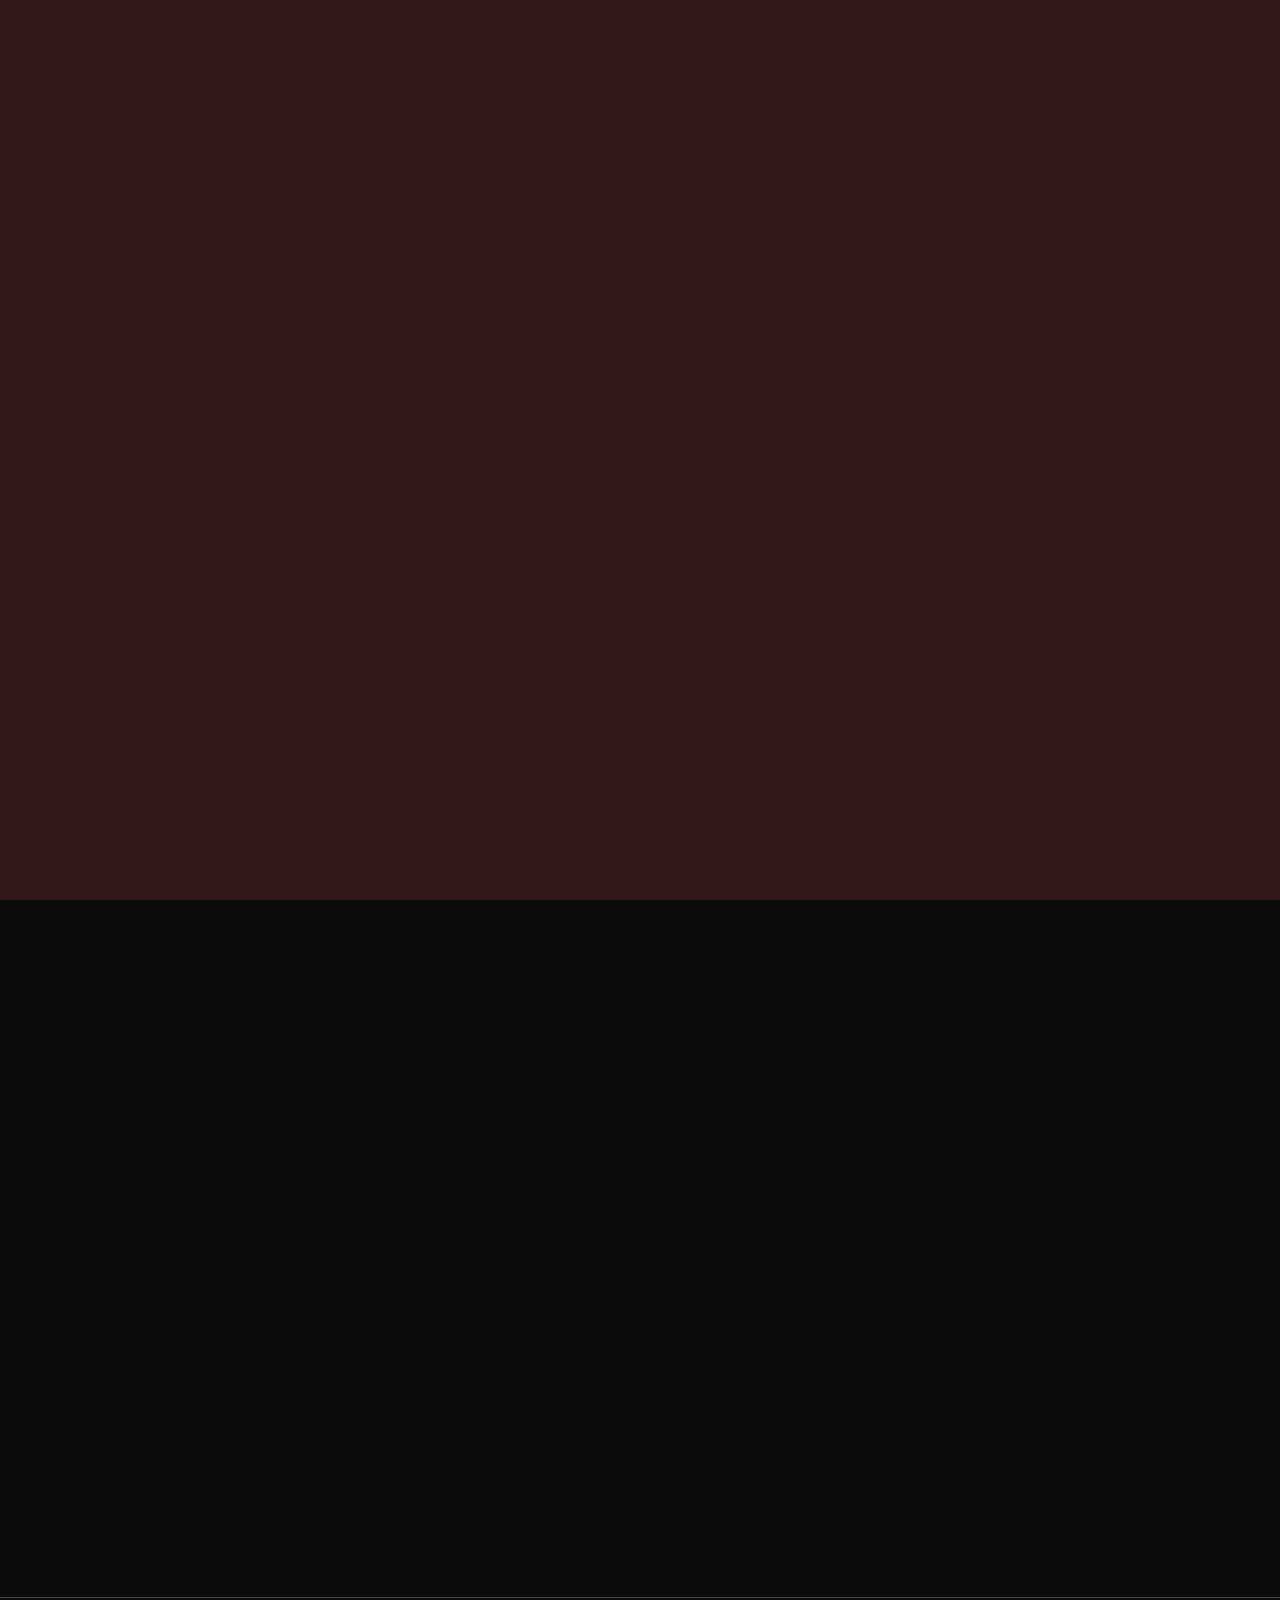
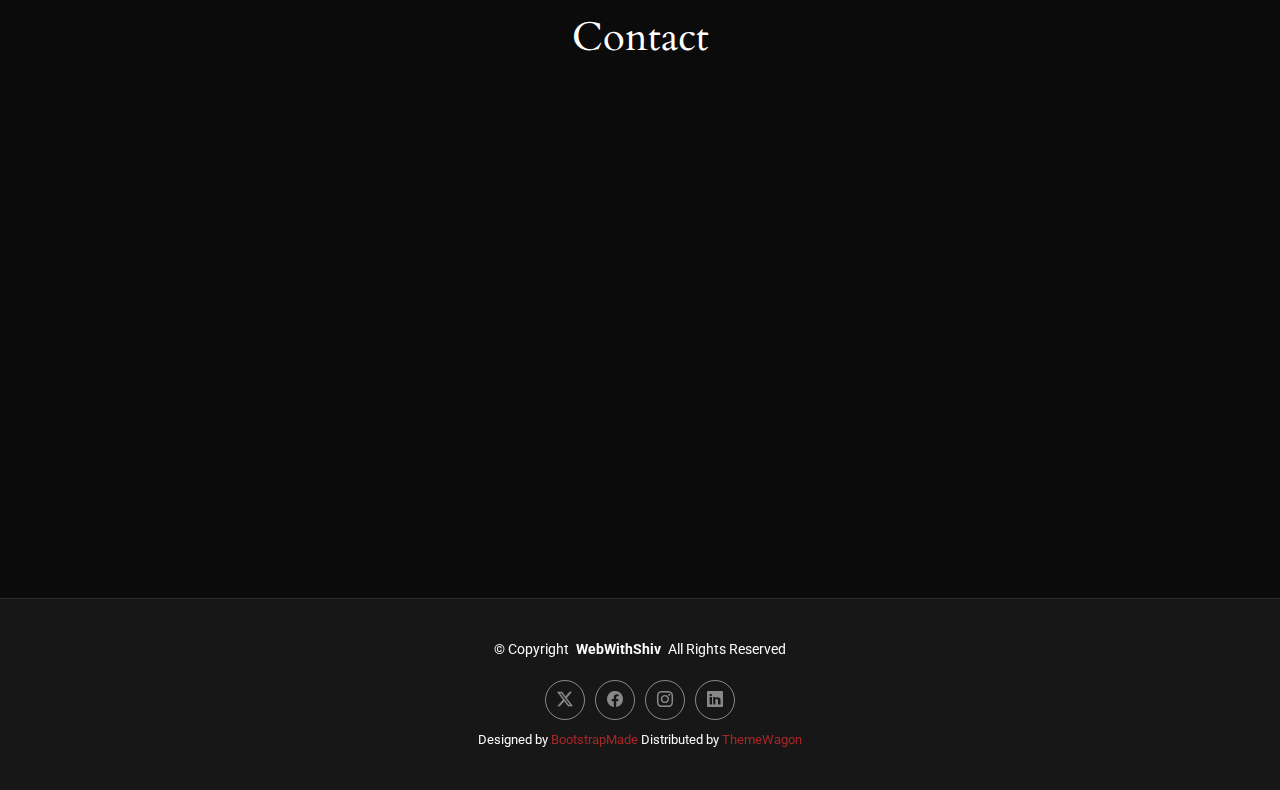
<file: index.html>
<!DOCTYPE html>
<html lang="en">

<head>
  <meta charset="utf-8">
  <meta content="width=device-width, initial-scale=1.0" name="viewport">
  <title>Index - WebWithShiv</title>
  <meta name="description" content="">
  <meta name="keywords" content="">

  <!-- Favicons -->
  <link href="assets/img/gallery/gallery-14.jpg" rel="icon">
  <link href="assets/img/apple-touch-icon.png" rel="apple-touch-icon">

  <!-- Fonts -->
  <link href="https://fonts.googleapis.com" rel="preconnect">
  <link href="https://fonts.gstatic.com" rel="preconnect" crossorigin>
  <link href="https://fonts.googleapis.com/css2?family=Roboto:ital,wght@0,100;0,300;0,400;0,500;0,700;0,900;1,100;1,300;1,400;1,500;1,700;1,900&family=Inter:wght@100;200;300;400;500;600;700;800;900&family=Cardo:ital,wght@0,400;0,700;1,400;1,700&display=swap" rel="stylesheet">

  <!-- Vendor CSS Files -->
  <link href="assets/vendor/bootstrap/css/bootstrap.min.css" rel="stylesheet">
  <link href="assets/vendor/bootstrap-icons/bootstrap-icons.css" rel="stylesheet">
  <link href="assets/vendor/aos/aos.css" rel="stylesheet">
  <link href="assets/vendor/glightbox/css/glightbox.min.css" rel="stylesheet">
  <link href="assets/vendor/swiper/swiper-bundle.min.css" rel="stylesheet">

  <!-- Main CSS File -->
  <link href="assets/css/main.css" rel="stylesheet">

  <!-- =======================================================
  * Template Name: PhotoFolio
  * Template URL: https://bootstrapmade.com/photofolio-bootstrap-photography-website-template/
  * Updated: Aug 07 2024 with Bootstrap v5.3.3
  * Author: BootstrapMade.com
  * License: https://bootstrapmade.com/license/
  ======================================================== -->
</head>

<body class="index-page">

  <header id="header" class="header d-flex align-items-center sticky-top">
    <div class="container-fluid position-relative d-flex align-items-center justify-content-between">

      <a href="index.html" class="logo d-flex align-items-center me-auto me-xl-0">
        <!-- Uncomment the line below if you also wish to use an image logo -->
        <!-- <img src="assets/img/logo.png" alt=""> -->
        <i class="bi bi-globe"></i> <!-- Represents a global connection or web -->

        <h1 class="sitename">WebWithShiv</h1>
      </a>

      <nav id="navmenu" class="navmenu">
        <ul>
          <li><a href="index.html" class="active">Home<br></a></li>
          <li><a href="about.html">About</a></li>
          <li class="dropdown"><a href="gallery.html"><span>Gallery</span> <i class="bi bi-chevron-down toggle-dropdown"></i></a>
            <ul>
              <li><a href="gallery.html">Coming Soon</a></li>

              </li>
            </ul>
         
          <li><a href="services.html">Services</a></li>
          <li><a href="contact.html">Contact</a></li>
        </ul>
        <i class="mobile-nav-toggle d-xl-none bi bi-list"></i>
      </nav>

      <div class="header-social-links">
        <a href="#" class="twitter"><i class="bi bi-twitter-x"></i></a>
        <a href="#" class="facebook"><i class="bi bi-facebook"></i></a>
        <a href="#" class="instagram"><i class="bi bi-instagram"></i></a>
        <a href="#" class="linkedin"><i class="bi bi-linkedin"></i></a>
      </div>

    </div>
  </header>

  <main class="main">

    <!-- Hero Section -->
    <section id="hero" class="hero section">

      <div class="container">
        <div class="row justify-content-center">
          <div class="col-lg-6 text-center" data-aos="fade-up" data-aos-delay="100">
            <h2 style="font-size: 5rem; font-weight: 500; line-height: 1.6; text-shadow: 3px 3px 5px rgba(0, 0, 0, 0.5);"class="underlight spider-theme">
              🕸️ Welcome to <span class="webwithshiv">WWS</span>🕸️
            </h2>
            <p style="font-family: 'Roboto', sans-serif; font-size: 1.5rem; font-weight: 500; color: #ffffff; text-align: center; margin: 20px auto; line-height: 1.8; text-shadow: 1px 1px 2px rgba(0, 0, 0, 0.2);">
              We build websites so good, even your <span style="color: #cd0000; font-weight: 700;">Wi-Fi</span> will thank us.
            </p>
            
            <a href="contact.html" class="btn-get-started">Get a Quote<br></a>
          </div>
        </div>
      </div>
    </section>
    <br></br>
    <br></br>
   <hr>

        <!-- Testimonials Section -->
        <section id="testimonials" class="testimonials section">

          <!-- Section Title -->
          <div class="container section-title" data-aos="fade-up">
            <h2>Testimonials</h2>
            <p>What they are saying</p>
          </div><!-- End Section Title -->
    
          <div class="container" data-aos="fade-up" data-aos-delay="100">
    
            <div class="swiper init-swiper">
              <script type="application/json" class="swiper-config">
                {
                  "loop": true,
                  "speed": 600,
                  "autoplay": {
                    "delay": 5000
                  },
                  "slidesPerView": "auto",
                  "pagination": {
                    "el": ".swiper-pagination",
                    "type": "bullets",
                    "clickable": true
                  },
                  "breakpoints": {
                    "320": {
                      "slidesPerView": 1,
                      "spaceBetween": 40
                    },
                    "1200": {
                      "slidesPerView": 3,
                      "spaceBetween": 1
                    }
                  }
                }
              </script>
              <div class="swiper-wrapper">
    
                <div class="swiper-slide">
                  <div class="testimonial-item">
                    <div class="stars">
                      <i class="bi bi-star-fill"></i><i class="bi bi-star-fill"></i><i class="bi bi-star-fill"></i><i class="bi bi-star-fill"></i><i class="bi bi-star-fill"></i>
                    </div>
                    <p>
                      "Working with WebWithShiv was a game-changer. Their innovative designs and attention to detail helped us double our site traffic in just three months!"
                    </p>
                    <div class="profile mt-auto">
                      <img src="assets/img/testimonials/testimonials-1.jpg" class="testimonial-img" alt="">
                      <h3>Saul Goodman</h3>
                      <h4>Ceo &amp; Founder</h4>
                    </div>
                  </div>
                </div><!-- End testimonial item -->
    
                <div class="swiper-slide">
                  <div class="testimonial-item">
                    <div class="stars">
                      <i class="bi bi-star-fill"></i><i class="bi bi-star-fill"></i><i class="bi bi-star-fill"></i><i class="bi bi-star-fill"></i><i class="bi bi-star-fill"></i>
                    </div>
                    <p>
                      "WebWithShiv took our outdated website and turned it into a modern masterpiece. My clients love the new design!"
                    </p>
                    <div class="profile mt-auto">
                      <img src="assets/img/testimonials/testimonials-2.jpg" class="testimonial-img" alt="">
                      <h3>Sara Wilsson</h3>
                      <h4>Designer</h4>
                    </div>
                  </div>
                </div><!-- End testimonial item -->
    
                <div class="swiper-slide">
                  <div class="testimonial-item">
                    <div class="stars">
                      <i class="bi bi-star-fill"></i><i class="bi bi-star-fill"></i><i class="bi bi-star-fill"></i><i class="bi bi-star-fill"></i><i class="bi bi-star-fill"></i>
                    </div>
                    <p>
                      "Their expertise in web optimization boosted our online sales by 50%. I can't recommend them enough for anyone looking to grow their online presence."
                    </p>
                    <div class="profile mt-auto">
                      <img src="assets/img/testimonials/testimonials-3.jpg" class="testimonial-img" alt="">
                      <h3>Jena Karlis</h3>
                      <h4>Store Owner</h4>
                    </div>
                  </div>
                </div><!-- End testimonial item -->
    
                <div class="swiper-slide">
                  <div class="testimonial-item">
                    <div class="stars">
                      <i class="bi bi-star-fill"></i><i class="bi bi-star-fill"></i><i class="bi bi-star-fill"></i><i class="bi bi-star-fill"></i><i class="bi bi-star-fill"></i>
                    </div>
                    <p>
                      "As someone new to the online world, I felt supported every step of the way. WebWithShiv made the process so simple and enjoyable."
                    </p>
                    <div class="profile mt-auto">
                      <img src="assets/img/testimonials/testimonials-4.jpg" class="testimonial-img" alt="">
                      <h3>Matt Brandon</h3>
                      <h4>Freelancer</h4>
                    </div>
                  </div>
                </div><!-- End testimonial item -->
    
                <div class="swiper-slide">
                  <div class="testimonial-item">
                    <div class="stars">
                      <i class="bi bi-star-fill"></i><i class="bi bi-star-fill"></i><i class="bi bi-star-fill"></i><i class="bi bi-star-fill"></i><i class="bi bi-star-fill"></i>
                    </div>
                    <p>
                      "Their custom design perfectly captured the essence of my brand. My portfolio has never looked better!"
                    </p>
                    <div class="profile mt-auto">
                      <img src="assets/img/testimonials/testimonials-5.jpg" class="testimonial-img" alt="">
                      <h3>John Larson</h3>
                      <h4>Entrepreneur</h4>
                    </div>
                  </div>
                </div><!-- End testimonial item -->
    
              </div>
              <div class="swiper-pagination"></div>
            </div>
    
          </div>

        </section><!-- /Testimonials Section -->

        <hr> 
        <!-- Contact Section -->
         <div class="container">
          <div class="row d-flex justify-content-center text-center">
            <div class="col-lg-8">
              <h1>Contact</h1>
             
            </div>
          </div>
        </div>
      </div>
    <section id="contact" class="contact section">

      <div class="container" data-aos="fade-up" data-aos-delay="100">

        <div class="info-wrap" data-aos="fade-up" data-aos-delay="200">
          <div class="row gy-5">

            <div class="col-lg-4">
              <div class="info-item d-flex align-items-center">
                <i class="bi bi-geo-alt flex-shrink-0"></i>
                <div>
                  <h3>Location</h3>
                  <p>Durban, Kwa-ZuluNatal, RSA</p>
                </div>
              </div>
            </div><!-- End Info Item -->

            <div class="col-lg-4">
              <div class="info-item d-flex align-items-center">
                <i class="bi bi-telephone flex-shrink-0"></i>
                <div>
                  <h3>Call</h3>
                  <p>073 058 1227</p>
                </div>
              </div>
            </div><!-- End Info Item -->

            <div class="col-lg-4">
              <div class="info-item d-flex align-items-center">
                <i class="bi bi-envelope flex-shrink-0"></i>
                <div>
                  <h3>Email</h3>
                  <p>webwithshiv@gmail.com</p>
                </div>
              </div>
            </div><!-- End Info Item -->

          </div>
        </div>

        <form id="emailForm">
          <div class="row g-3">
            <div class="col-md-6">
                  <div class="form-floating">
                      <input type="text" class="form-control" id="name" name="">
                      <label for="name">Your Name</label>
                  </div>
              </div>
              <div class="col-md-6">
                  <div class="form-floating">
                      <input type="email" class="form-control" id="email" name="email" >
                      <label for="email">Your Email</label>
                  </div>
              </div>
              <div class="col-12">
                  <div class="form-floating">
                      <input type="text" class="form-control" id="subject" name="subject">
                      <label for="subject">Subject</label>
                  </div>
              </div>
              <div class="col-12">
                  <div class="form-floating">
                      <textarea placeholder="your name:/n your message:" class="form-control"  id="message" name="body" style="height: 100px"></textarea>
                      <label for="message">Message</label>

                  </div>
              </div>
              <div class="col-12">
                  <div class="d-flex justify-content-between">
                      <button class="btn btn-danger py-3 px-4" type="submit">Send Message</button>
                      <a href="https://wa.me/+27730581227" class="btn btn-danger py-3 px-4"><i class="fab fa-whatsapp me-2"></i>WhatsApp Us</a>
                  </div>
              </div>
              
          </div>
          
      </form> 
      <script>
          document.getElementById("emailForm").addEventListener("submit", function(event) {
            event.preventDefault(); // Prevent the form from submitting normally
            
            var name = document.getElementById("name").value;
            var message = document.getElementById("message").value;
            var subject = document.getElementById("subject").value;
            
            // Combine name with message
            var emailBody = "Name: " + name + "\n\n" + message;
            
            // Open default email client with subject and combined body
            var mailtoLink ="mailto:webwithshiv@gmail.com?subject="+ encodeURIComponent(subject) + "&body=" + encodeURIComponent(emailBody);
            window.location.href = mailtoLink;
          });
          </script>

<style>
  .spider-theme {
  font-family: 'Roboto', sans-serif;
  font-size: 2.5rem;
  color: #e2d9d9;
  text-align: center;
  position: relative;
  margin: 20px 0;
  text-shadow: 2px 2px 5px rgba(0, 0, 0, 0.5);
}

.spider-theme .webwithshiv {
  color: #7b0000; /* Vibrant red for "WebWithShiv" */
  text-decoration: none;
  font-weight: bold;
}

.spider-theme::before,
.spider-theme::after {
  content: '🕸️';
  position: absolute;
  font-size: 2rem;
}

.spider-theme::before {
  left: -30px;
  top: 50%;
  transform: translateY(-50%);
}

.spider-theme::after {
  right: -30px;
  top: 50%;
  transform: translateY(-50%);
}

</style>


  </main>

  <footer id="footer" class="footer">

    <div class="container">
      <div class="copyright text-center ">
        <p>© <span>Copyright</span> <strong class="px-1 sitename">WebWithShiv</strong> <span>All Rights Reserved</span></p>
      </div>
      <div class="social-links d-flex justify-content-center">
        <a href=""><i class="bi bi-twitter-x"></i></a>
        <a href=""><i class="bi bi-facebook"></i></a>
        <a href=""><i class="bi bi-instagram"></i></a>
        <a href=""><i class="bi bi-linkedin"></i></a>
      </div>
      <div class="credits">
        <!-- All the links in the footer should remain intact. -->
        <!-- You can delete the links only if you've purchased the pro version. -->
        <!-- Licensing information: https://bootstrapmade.com/license/ -->
        <!-- Purchase the pro version with working PHP/AJAX contact form: [buy-url] -->
        Designed by <a href="https://bootstrapmade.com/">BootstrapMade</a> Distributed by <a href="https://themewagon.com">ThemeWagon</a>
      </div>
    </div>

  </footer>

  <!-- Scroll Top -->
  <a href="#" id="scroll-top" class="scroll-top d-flex align-items-center justify-content-center"><i class="bi bi-arrow-up-short"></i></a>

  <!-- Preloader -->
  <div id="preloader">
    <div class="line"></div>
  </div>

  <!-- Vendor JS Files -->
  <script src="assets/vendor/bootstrap/js/bootstrap.bundle.min.js"></script>
  <script src="assets/vendor/php-email-form/validate.js"></script>
  <script src="assets/vendor/aos/aos.js"></script>
  <script src="assets/vendor/glightbox/js/glightbox.min.js"></script>
  <script src="assets/vendor/swiper/swiper-bundle.min.js"></script>

  <!-- Main JS File -->
  <script src="assets/js/main.js"></script>

</body>

</html>
</file>
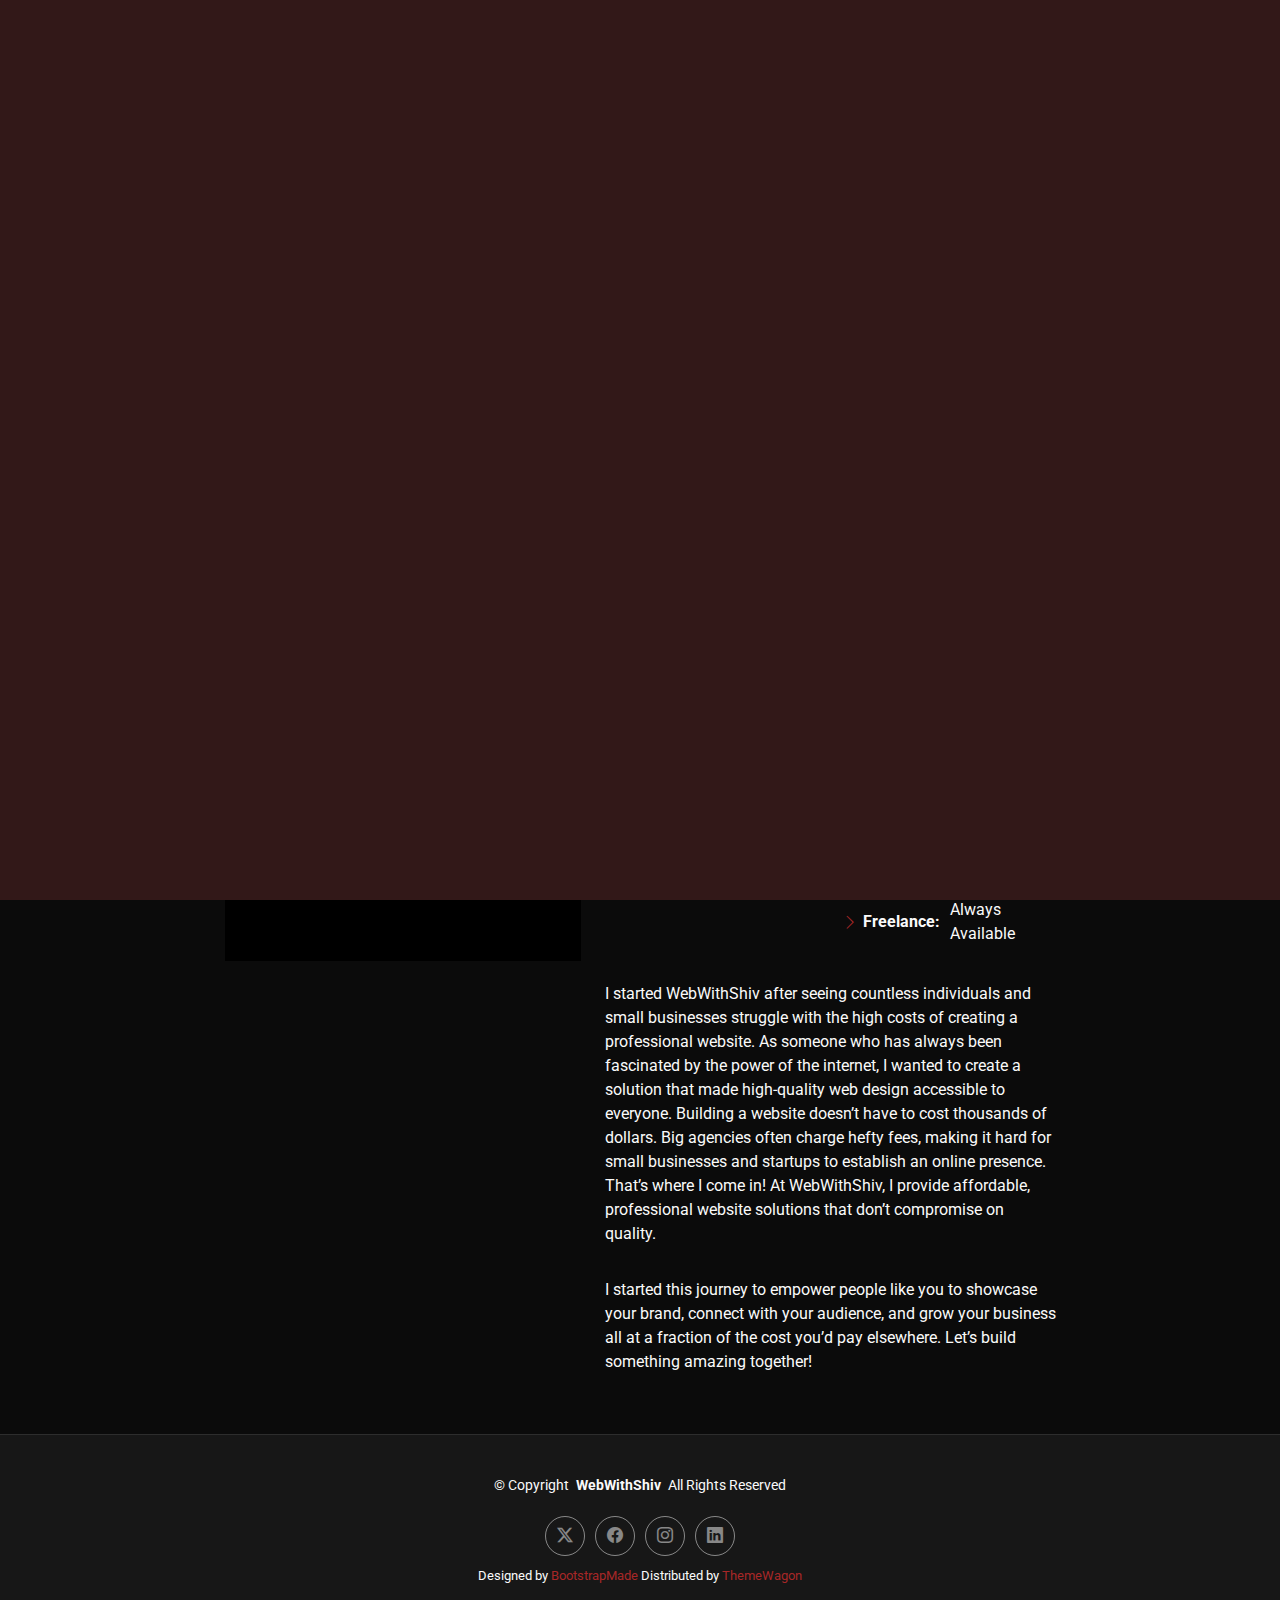
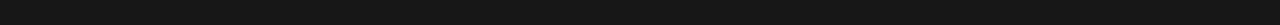
<file: about.html>
<!DOCTYPE html>
<html lang="en">

<head>
  <meta charset="utf-8">
  <meta content="width=device-width, initial-scale=1.0" name="viewport">
  <title>About - WebWithShiv</title>
  <meta name="description" content="">
  <meta name="keywords" content="">

  <!-- Favicons -->
  <link href="assets/img/gallery/gallery-14.jpg" rel="icon">
  <link href="assets/img/apple-touch-icon.png" rel="apple-touch-icon">

  <!-- Fonts -->
  <link href="https://fonts.googleapis.com" rel="preconnect">
  <link href="https://fonts.gstatic.com" rel="preconnect" crossorigin>
  <link href="https://fonts.googleapis.com/css2?family=Roboto:ital,wght@0,100;0,300;0,400;0,500;0,700;0,900;1,100;1,300;1,400;1,500;1,700;1,900&family=Inter:wght@100;200;300;400;500;600;700;800;900&family=Cardo:ital,wght@0,400;0,700;1,400;1,700&display=swap" rel="stylesheet">

  <!-- Vendor CSS Files -->
  <link href="assets/vendor/bootstrap/css/bootstrap.min.css" rel="stylesheet">
  <link href="assets/vendor/bootstrap-icons/bootstrap-icons.css" rel="stylesheet">
  <link href="assets/vendor/aos/aos.css" rel="stylesheet">
  <link href="assets/vendor/glightbox/css/glightbox.min.css" rel="stylesheet">
  <link href="assets/vendor/swiper/swiper-bundle.min.css" rel="stylesheet">

  <!-- Main CSS File -->
  <link href="assets/css/main.css" rel="stylesheet">

  <!-- =======================================================
  * Template Name: PhotoFolio
  * Template URL: https://bootstrapmade.com/photofolio-bootstrap-photography-website-template/
  * Updated: Aug 07 2024 with Bootstrap v5.3.3
  * Author: BootstrapMade.com
  * License: https://bootstrapmade.com/license/
  ======================================================== -->
</head>

<body class="about-page">

  <header id="header" class="header d-flex align-items-center sticky-top">
    <div class="container-fluid position-relative d-flex align-items-center justify-content-between">

      <a href="index.html" class="logo d-flex align-items-center me-auto me-xl-0">
        <!-- Uncomment the line below if you also wish to use an image logo -->
        <!-- <img src="assets/img/logo.png" alt=""> -->
        <i class="bi bi-globe"></i> <!-- Represents a global connection or web -->

        <h1 class="sitename">WebWithShiv</h1>
      </a>
      <nav id="navmenu" class="navmenu">
        <ul>
          <li><a href="index.html">Home<br></a></li>
          <li><a href="about.html" class="active">About</a></li>
          <li class="dropdown"><a href="gallery.html"><span>Gallery</span> <i class="bi bi-chevron-down toggle-dropdown"></i></a>
            <ul>
              <li><a href="gallery.html">Coming Soon</a></li>

              </li>
            </ul>
         
          <li><a href="services.html">Services</a></li>
          <li><a href="contact.html">Contact</a></li>
        </ul>
        <i class="mobile-nav-toggle d-xl-none bi bi-list"></i>
      </nav>

      <div class="header-social-links">
        <a href="#" class="twitter"><i class="bi bi-twitter-x"></i></a>
        <a href="#" class="facebook"><i class="bi bi-facebook"></i></a>
        <a href="#" class="instagram"><i class="bi bi-instagram"></i></a>
        <a href="#" class="linkedin"><i class="bi bi-linkedin"></i></a>
      </div>

    </div>
  </header>

  <main class="main">

    <!-- Page Title -->
    <div class="page-title" data-aos="fade">
      <div class="heading">
        <div class="container">
          <div class="row d-flex justify-content-center text-center">
            <div class="col-lg-8">
              <h1>About</h1>
              <p class="mb-0">We are dedicated to creating websites that represent your vision, values, and brand. Our goal is to help individuals and small businesses establish a strong and memorable online presence.

                At WebWithShiv, we blend creativity and technology to build websites that tell your story in the digital world.</p>
              <a href="contact.html" class="cta-btn">Get a Quote<br></a>
            </div>
          </div>
        </div>
      </div>
      <nav class="breadcrumbs">
        <div class="container">
          <ol>
            <li><a href="index.html">Home</a></li>
            <li class="current">About</li>
          </ol>
        </div>
      </nav>
    </div><!-- End Page Title -->

    <!-- About Section -->
    <section id="about" class="about section">

      <div class="container" data-aos="fade-up" data-aos-delay="100">

        <div class="row gy-4 justify-content-center">
          <div class="col-lg-4">
            <img src="assets/img/gallery/gallery-12.jpg" class="img-fluid" alt="">
          </div>
          <div class="col-lg-5 content">
            <h2>WebWithShiv Web Developer.</h2>
            <p class="fst-italic py-3">
              WebWithShiv was born from a passion for helping people and small businesses succeed online without breaking the bank.
            </p>
            <div class="row">
              <div class="col-lg-6">
                <ul>
                  <li><i class="bi bi-chevron-right"></i> <strong>Website:</strong> <span>www.webwithshiv.com</span></li>
                  <li><i class="bi bi-chevron-right"></i> <strong>Phone:</strong> <span>073 058 1227</span></li>
                  <li><i class="bi bi-chevron-right"></i> <strong>City:</strong> <span>Kwa-Zulu Natal, RSA</span></li>
                </ul>
              </div>
              <div class="col-lg-6">
                <ul>
                  <li><i class="bi bi-chevron-right"></i> <strong>Degree:</strong> <span>Bachelors of Science in Information Technology</span></li>
                  <li><i class="bi bi-chevron-right"></i> <strong>Email:</strong> <span>webwithshiv@gmail.com</span></li>
                  <li><i class="bi bi-chevron-right"></i> <strong>Freelance:</strong> <span>Always Available</span></li>
                </ul>
              </div>
            </div>
            <p class="py-3">
              I started WebWithShiv after seeing countless individuals and small businesses struggle with the high costs of creating a professional website. As someone who has always been fascinated by the power of the internet, I wanted to create a solution that made high-quality web design accessible to everyone.
              Building a website doesn’t have to cost thousands of dollars. Big agencies often charge hefty fees, making it hard for small businesses and startups to establish an online presence. That’s where I come in! At WebWithShiv, I provide affordable, professional website solutions that don’t compromise on quality.
            </p>
            <p class="m-0">
              I started this journey to empower people like you to showcase your brand, connect with your audience, and grow your business all at a fraction of the cost you’d pay elsewhere.

              Let’s build something amazing together!
            </p>
          </div>
        </div>

      </div>

    </section><!-- /About Section -->

   
  </main>

  <footer id="footer" class="footer">

    <div class="container">
      <div class="copyright text-center ">
        <p>© <span>Copyright</span> <strong class="px-1 sitename">WebWithShiv</strong> <span>All Rights Reserved</span></p>
      </div>
      <div class="social-links d-flex justify-content-center">
        <a href=""><i class="bi bi-twitter-x"></i></a>
        <a href=""><i class="bi bi-facebook"></i></a>
        <a href=""><i class="bi bi-instagram"></i></a>
        <a href=""><i class="bi bi-linkedin"></i></a>
      </div>
      <div class="credits">
        <!-- All the links in the footer should remain intact. -->
        <!-- You can delete the links only if you've purchased the pro version. -->
        <!-- Licensing information: https://bootstrapmade.com/license/ -->
        <!-- Purchase the pro version with working PHP/AJAX contact form: [buy-url] -->
        Designed by <a href="https://bootstrapmade.com/">BootstrapMade</a> Distributed by <a href="https://themewagon.com">ThemeWagon</a>
      </div>
    </div>

  </footer>

  <!-- Scroll Top -->
  <a href="#" id="scroll-top" class="scroll-top d-flex align-items-center justify-content-center"><i class="bi bi-arrow-up-short"></i></a>

  <!-- Preloader -->
  <div id="preloader">
    <div class="line"></div>
  </div>

  <!-- Vendor JS Files -->
  <script src="assets/vendor/bootstrap/js/bootstrap.bundle.min.js"></script>
  <script src="assets/vendor/php-email-form/validate.js"></script>
  <script src="assets/vendor/aos/aos.js"></script>
  <script src="assets/vendor/glightbox/js/glightbox.min.js"></script>
  <script src="assets/vendor/swiper/swiper-bundle.min.js"></script>

  <!-- Main JS File -->
  <script src="assets/js/main.js"></script>

</body>

</html>
</file>
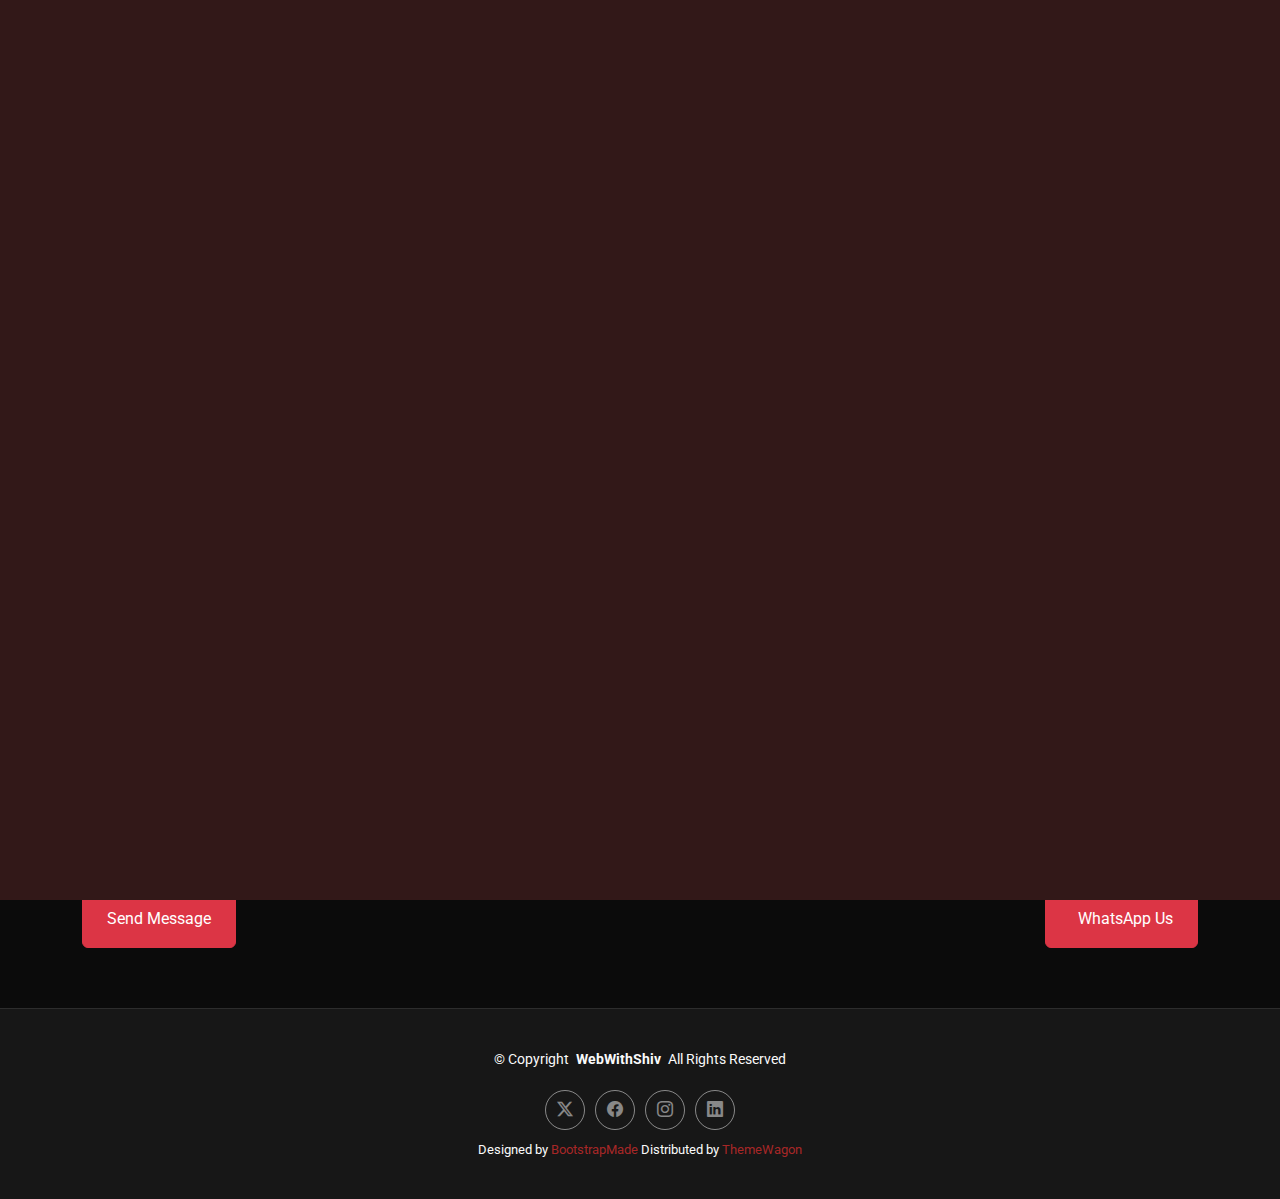
<file: contact.html>
<!DOCTYPE html>
<html lang="en">

<head>
  <meta charset="utf-8">
  <meta content="width=device-width, initial-scale=1.0" name="viewport">
  <title>Contact - WebWithShiv</title>
  <meta name="description" content="">
  <meta name="keywords" content="">

  <!-- Favicons -->
  <link href="assets/img/gallery/gallery-14.jpg" rel="icon">
  <link href="assets/img/apple-touch-icon.png" rel="apple-touch-icon">

  <!-- Fonts -->
  <link href="https://fonts.googleapis.com" rel="preconnect">
  <link href="https://fonts.gstatic.com" rel="preconnect" crossorigin>
  <link href="https://fonts.googleapis.com/css2?family=Roboto:ital,wght@0,100;0,300;0,400;0,500;0,700;0,900;1,100;1,300;1,400;1,500;1,700;1,900&family=Inter:wght@100;200;300;400;500;600;700;800;900&family=Cardo:ital,wght@0,400;0,700;1,400;1,700&display=swap" rel="stylesheet">

  <!-- Vendor CSS Files -->
  <link href="assets/vendor/bootstrap/css/bootstrap.min.css" rel="stylesheet">
  <link href="assets/vendor/bootstrap-icons/bootstrap-icons.css" rel="stylesheet">
  <link href="assets/vendor/aos/aos.css" rel="stylesheet">
  <link href="assets/vendor/glightbox/css/glightbox.min.css" rel="stylesheet">
  <link href="assets/vendor/swiper/swiper-bundle.min.css" rel="stylesheet">

  <!-- Main CSS File -->
  <link href="assets/css/main.css" rel="stylesheet">

  <!-- =======================================================
  * Template Name: WebWithShiv
  * Template URL: https://bootstrapmade.com/WebWithShiv-bootstrap-photography-website-template/
  * Updated: Aug 07 2024 with Bootstrap v5.3.3
  * Author: BootstrapMade.com
  * License: https://bootstrapmade.com/license/
  ======================================================== -->
</head>

<body class="contact-page">

  <header id="header" class="header d-flex align-items-center sticky-top">
    <div class="container-fluid position-relative d-flex align-items-center justify-content-between">

      <a href="index.html" class="logo d-flex align-items-center me-auto me-xl-0">
        <!-- Uncomment the line below if you also wish to use an image logo -->
        <!-- <img src="assets/img/logo.png" alt=""> -->
        <i class="bi bi-globe2"></i>
        <h1 class="sitename">WebWithShiv</h1>
      </a>

      <nav id="navmenu" class="navmenu">
        <ul>
          <li><a href="index.html">Home<br></a></li>
          <li><a href="about.html">About</a></li>
          <li class="dropdown"><a href="gallery.html"><span>Gallery</span> <i class="bi bi-chevron-down toggle-dropdown"></i></a>
            <ul>
              <li><a href="gallery.html">Coming Soon</a></li>

              </li>
            </ul>
         
          <li><a href="services.html">Services</a></li>
          <li><a href="contact.html" class="active">Contact</a></li>
        </ul>
        <i class="mobile-nav-toggle d-xl-none bi bi-list"></i>
      </nav>

      <div class="header-social-links">
        <a href="#" class="twitter"><i class="bi bi-twitter-x"></i></a>
        <a href="#" class="facebook"><i class="bi bi-facebook"></i></a>
        <a href="#" class="instagram"><i class="bi bi-instagram"></i></a>
        <a href="#" class="linkedin"><i class="bi bi-linkedin"></i></a>
      </div>

    </div>
  </header>

  <main class="main">

    <!-- Page Title -->
    <div class="page-title" data-aos="fade">
      <div class="heading">
        <div class="container">
          <div class="row d-flex justify-content-center text-center">
            <div class="col-lg-8">
              <h1>Contact</h1>
              <p class="mb-0">Got questions or ready to start your next project? We’d love to hear from you! Reach out to us for inquiries, quotes, or just a friendly chat about how we can help bring your website vision to life. Fill out the form below, and we’ll get back to you as soon as possible!</p>
            </div>
          </div>
        </div>
      </div>
      <nav class="breadcrumbs">
        <div class="container">
          <ol>
            <li><a href="index.html">Home</a></li>
            <li class="current">Contact</li>
          </ol>
        </div>
      </nav>
    </div><!-- End Page Title -->

    <!-- Contact Section -->
    <section id="contact" class="contact section">

      <div class="container" data-aos="fade-up" data-aos-delay="100">

        <div class="info-wrap" data-aos="fade-up" data-aos-delay="200">
          <div class="row gy-5">

            <div class="col-lg-4">
              <div class="info-item d-flex align-items-center">
                <i class="bi bi-geo-alt flex-shrink-0"></i>
                <div>
                  <h3>Location</h3>
                  <p>Durban, Kwa-ZuluNatal, RSA</p>
                </div>
              </div>
            </div><!-- End Info Item -->

            <div class="col-lg-4">
              <div class="info-item d-flex align-items-center">
                <i class="bi bi-telephone flex-shrink-0"></i>
                <div>
                  <h3>Call</h3>
                  <p>073 058 1227</p>
                </div>
              </div>
            </div><!-- End Info Item -->

            <div class="col-lg-4">
              <div class="info-item d-flex align-items-center">
                <i class="bi bi-envelope flex-shrink-0"></i>
                <div>
                  <h3>Email</h3>
                  <p>webwithshiv@gmail.com</p>
                </div>
              </div>
            </div><!-- End Info Item -->

          </div>
        </div>

        <form id="emailForm">
          <div class="row g-3">
            <div class="col-md-6">
                  <div class="form-floating">
                      <input type="text" class="form-control" id="name" name="">
                      <label for="name">Your Name</label>
                  </div>
              </div>
              <div class="col-md-6">
                  <div class="form-floating">
                      <input type="email" class="form-control" id="email" name="email" >
                      <label for="email">Your Email</label>
                  </div>
              </div>
              <div class="col-12">
                  <div class="form-floating">
                      <input type="text" class="form-control" id="subject" name="subject">
                      <label for="subject">Subject</label>
                  </div>
              </div>
              <div class="col-12">
                  <div class="form-floating">
                      <textarea placeholder="your name:/n your message:" class="form-control"  id="message" name="body" style="height: 100px"></textarea>
                      <label for="message">Message</label>

                  </div>
              </div>
              <div class="col-12">
                  <div class="d-flex justify-content-between">
                      <button class="btn btn-danger py-3 px-4" type="submit">Send Message</button>
                      <a href="https://wa.me/+27730581227" class="btn btn-danger py-3 px-4"><i class="fab fa-whatsapp me-2"></i>WhatsApp Us</a>
                  </div>
              </div>
              
          </div>
          <style>
            
          </style>
      </form> 
      <script>
          document.getElementById("emailForm").addEventListener("submit", function(event) {
            event.preventDefault(); // Prevent the form from submitting normally
            
            var name = document.getElementById("name").value;
            var message = document.getElementById("message").value;
            var subject = document.getElementById("subject").value;
            
            // Combine name with message
            var emailBody = "Name: " + name + "\n\n" + message;
            
            // Open default email client with subject and combined body
            var mailtoLink ="mailto:webwithshiv@gmail.com?subject="+ encodeURIComponent(subject) + "&body=" + encodeURIComponent(emailBody);
            window.location.href = mailtoLink;
          });
          </script>
  </div>
</div>
</div>
</div>
        
  </main>

  <footer id="footer" class="footer">

    <div class="container">
      <div class="copyright text-center ">
        <p>© <span>Copyright</span> <strong class="px-1 sitename">WebWithShiv</strong> <span>All Rights Reserved</span></p>
      </div>
      <div class="social-links d-flex justify-content-center">
        <a href=""><i class="bi bi-twitter-x"></i></a>
        <a href=""><i class="bi bi-facebook"></i></a>
        <a href=""><i class="bi bi-instagram"></i></a>
        <a href=""><i class="bi bi-linkedin"></i></a>
      </div>
      <div class="credits">
        <!-- All the links in the footer should remain intact. -->
        <!-- You can delete the links only if you've purchased the pro version. -->
        <!-- Licensing information: https://bootstrapmade.com/license/ -->
        <!-- Purchase the pro version with working PHP/AJAX contact form: [buy-url] -->
        Designed by <a href="https://bootstrapmade.com/">BootstrapMade</a> Distributed by <a href="https://themewagon.com">ThemeWagon</a>
      </div>
    </div>

  </footer>

  <!-- Scroll Top -->
  <a href="#" id="scroll-top" class="scroll-top d-flex align-items-center justify-content-center"><i class="bi bi-arrow-up-short"></i></a>

  <!-- Preloader -->
  <div id="preloader">
    <div class="line"></div>
  </div>

  <!-- Vendor JS Files -->
  <script src="assets/vendor/bootstrap/js/bootstrap.bundle.min.js"></script>
  <script src="assets/vendor/php-email-form/validate.js"></script>
  <script src="assets/vendor/aos/aos.js"></script>
  <script src="assets/vendor/glightbox/js/glightbox.min.js"></script>
  <script src="assets/vendor/swiper/swiper-bundle.min.js"></script>

  <!-- Main JS File -->
  <script src="assets/js/main.js"></script>

</body>

</html>
</file>
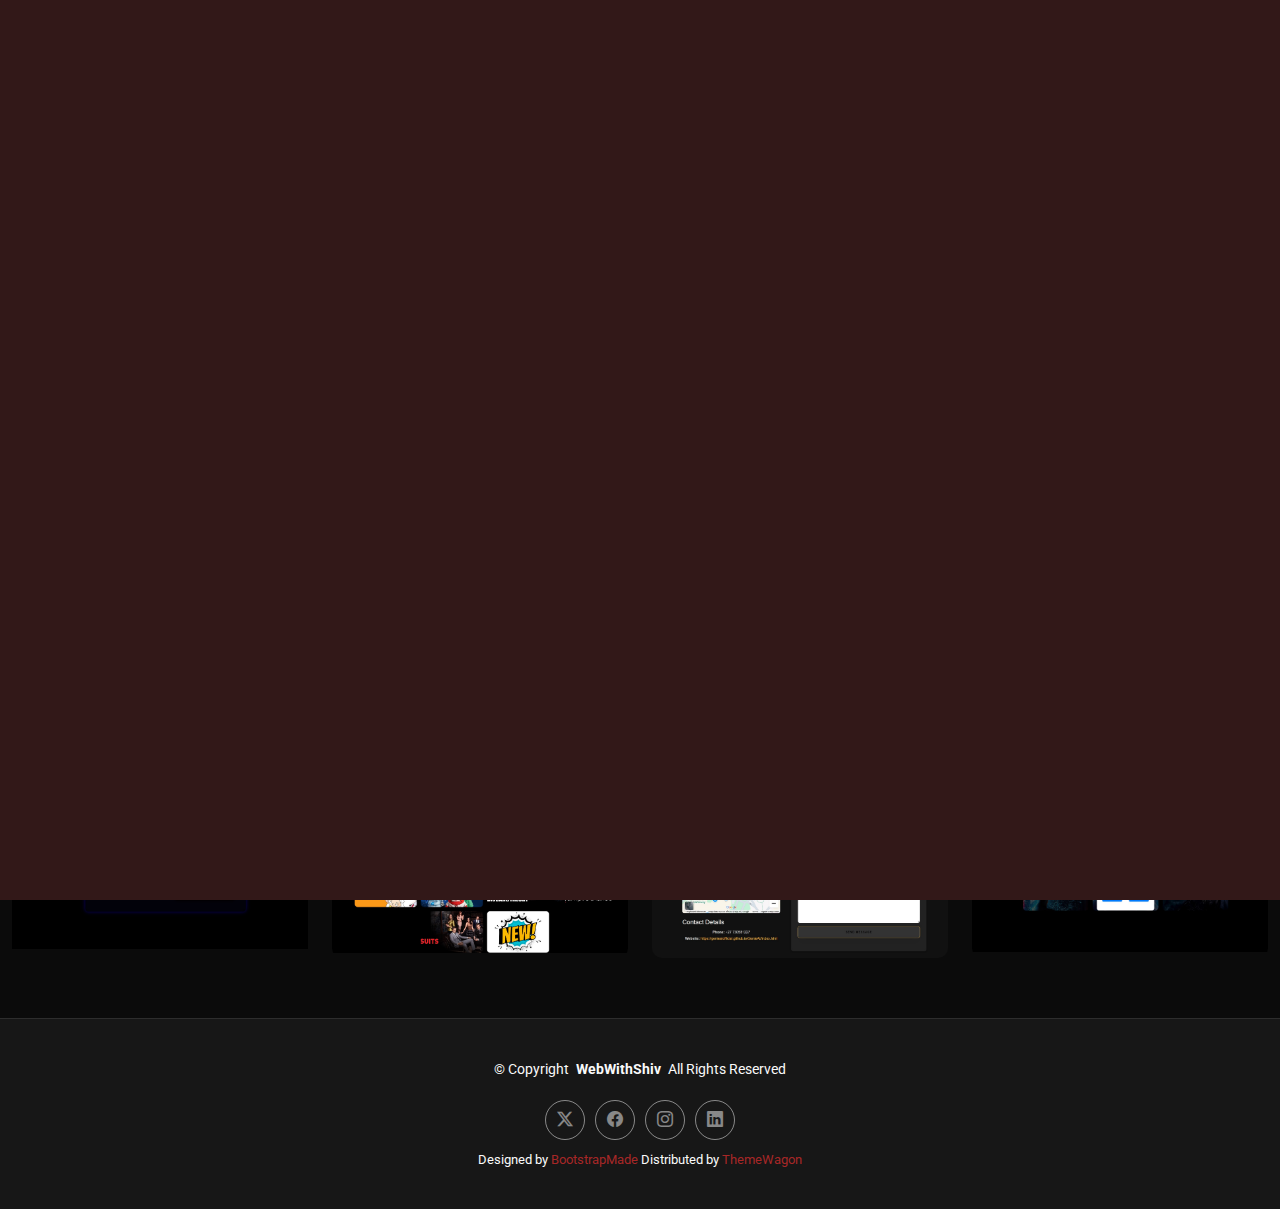
<file: gallery.html>
<!DOCTYPE html>
<html lang="en">

<head>
  <meta charset="utf-8">
  <meta content="width=device-width, initial-scale=1.0" name="viewport">
  <title>Gallery -WebWithShiv</title>
  <meta name="description" content="">
  <meta name="keywords" content="">

  <!-- Favicons -->
  <link href="assets/img/gallery/gallery-14.jpg" rel="icon">
  <link href="assets/img/apple-touch-icon.png" rel="apple-touch-icon">

  <!-- Fonts -->
  <link href="https://fonts.googleapis.com" rel="preconnect">
  <link href="https://fonts.gstatic.com" rel="preconnect" crossorigin>
  <link href="https://fonts.googleapis.com/css2?family=Roboto:ital,wght@0,100;0,300;0,400;0,500;0,700;0,900;1,100;1,300;1,400;1,500;1,700;1,900&family=Inter:wght@100;200;300;400;500;600;700;800;900&family=Cardo:ital,wght@0,400;0,700;1,400;1,700&display=swap" rel="stylesheet">

  <!-- Vendor CSS Files -->
  <link href="assets/vendor/bootstrap/css/bootstrap.min.css" rel="stylesheet">
  <link href="assets/vendor/bootstrap-icons/bootstrap-icons.css" rel="stylesheet">
  <link href="assets/vendor/aos/aos.css" rel="stylesheet">
  <link href="assets/vendor/glightbox/css/glightbox.min.css" rel="stylesheet">
  <link href="assets/vendor/swiper/swiper-bundle.min.css" rel="stylesheet">

  <!-- Main CSS File -->
  <link href="assets/css/main.css" rel="stylesheet">

  <!-- =======================================================
  * Template Name: PhotoFolio
  * Template URL: https://bootstrapmade.com/photofolio-bootstrap-photography-website-template/
  * Updated: Aug 07 2024 with Bootstrap v5.3.3
  * Author: BootstrapMade.com
  * License: https://bootstrapmade.com/license/
  ======================================================== -->
</head>

<body class="gallery-page">

  <header id="header" class="header d-flex align-items-center sticky-top">
    <div class="container-fluid position-relative d-flex align-items-center justify-content-between">

      <a href="index.html" class="logo d-flex align-items-center me-auto me-xl-0">
        <!-- Uncomment the line below if you also wish to use an image logo -->
        <!-- <img src="assets/img/logo.png" alt=""> -->
        <i class="bi bi-globe2"></i>
        <h1 class="sitename">WebWithShiv</h1>
      </a>

      <nav id="navmenu" class="navmenu">
        <ul>
          <li><a href="index.html">Home<br></a></li>
          <li><a href="about.html">About</a></li>
          <li class="dropdown"><a href="gallery.html" class="active"><span>Gallery</span> <i class="bi bi-chevron-down toggle-dropdown"></i></a>
            <ul>
              <li><a>Coming Soon</a></li>

              </li>
            </ul>
         
          <li><a href="services.html">Services</a></li>
          <li><a href="contact.html">Contact</a></li>
        </ul>
        <i class="mobile-nav-toggle d-xl-none bi bi-list"></i>
      </nav>

      <div class="header-social-links">
        <a href="#" class="twitter"><i class="bi bi-twitter-x"></i></a>
        <a href="#" class="facebook"><i class="bi bi-facebook"></i></a>
        <a href="#" class="instagram"><i class="bi bi-instagram"></i></a>
        <a href="#" class="linkedin"><i class="bi bi-linkedin"></i></a>
      </div>

    </div>
  </header>

  <main class="main">

    <!-- Page Title -->
    <div class="page-title" data-aos="fade">
      <div class="heading">
        <div class="container">
          <div class="row d-flex justify-content-center text-center">
            <div class="col-lg-8">
              <h1>Gallery</h1>
              <p class="mb-0">Explore a showcase of our creativity and expertise. Each project reflects our passion for delivering stunning designs and innovative solutions tailored to our clients' needs. Let our gallery inspire your next vision!</p>
              <a href="contact.html" class="cta-btn">Get A Quote<br></a>
            </div>
          </div>
        </div>
      </div>
      <nav class="breadcrumbs">
        <div class="container">
          <ol>
            <li><a href="index.html">Home</a></li>
            <li class="current">Gallery</li>
          </ol>
        </div>
      </nav>
    </div><!-- End Page Title -->

    <!-- Gallery Section -->
    <section id="gallery" class="gallery section">

      <div class="container-fluid" data-aos="fade-up" data-aos-delay="100">

        <div class="row gy-4 justify-content-center">

          <div class="col-xl-3 col-lg-4 col-md-6">
            <div class="gallery-item h-100">
              <img src="assets/img/gallery/gallery-1.jpg" class="img-fluid" alt="">
              <div class="gallery-links d-flex align-items-center justify-content-center">
                <a href="assets/img/gallery/gallery-1.jpg" title="Gallery 1" class="glightbox preview-link"><i class="bi bi-arrows-angle-expand"></i></a>
                <!--<a href="gallery-single.html" class="details-link"><i class="bi bi-link-45deg"></i></a>-->
              </div>
            </div>
          </div><!-- End Gallery Item -->

          <div class="col-xl-3 col-lg-4 col-md-6">
            <div class="gallery-item h-100">
              <img src="assets/img/gallery/gallery-2.jpg" class="img-fluid" alt="">
              <div class="gallery-links d-flex align-items-center justify-content-center">
                <a href="assets/img/gallery/gallery-2.jpg" title="Gallery 2" class="glightbox preview-link"><i class="bi bi-arrows-angle-expand"></i></a>
                <!--<a href="gallery-single.html" class="details-link"><i class="bi bi-link-45deg"></i></a>-->
              </div>
            </div>
          </div><!-- End Gallery Item -->

          <div class="col-xl-3 col-lg-4 col-md-6">
            <div class="gallery-item h-100">
              <img src="assets/img/gallery/gallery-3.jpg" class="img-fluid" alt="">
              <div class="gallery-links d-flex align-items-center justify-content-center">
                <a href="assets/img/gallery/gallery-3.jpg" title="Gallery 3" class="glightbox preview-link"><i class="bi bi-arrows-angle-expand"></i></a>
                <!--<a href="gallery-single.html" class="details-link"><i class="bi bi-link-45deg"></i></a>-->
              </div>
            </div>
          </div><!-- End Gallery Item -->

          <div class="col-xl-3 col-lg-4 col-md-6">
            <div class="gallery-item h-100">
              <img src="assets/img/gallery/gallery-4.jpg" class="img-fluid" alt="">
              <div class="gallery-links d-flex align-items-center justify-content-center">
                <a href="assets/img/gallery/gallery-4.jpg" title="Gallery 4" class="glightbox preview-link"><i class="bi bi-arrows-angle-expand"></i></a>
                <!--<a href="gallery-single.html" class="details-link"><i class="bi bi-link-45deg"></i></a>-->
              </div>
            </div>
          </div><!-- End Gallery Item -->

          <div class="col-xl-3 col-lg-4 col-md-6">
            <div class="gallery-item h-100">
              <img src="assets/img/gallery/gallery-5.jpg" class="img-fluid" alt="">
              <div class="gallery-links d-flex align-items-center justify-content-center">
                <a href="assets/img/gallery/gallery-5.jpg" title="Gallery 5" class="glightbox preview-link"><i class="bi bi-arrows-angle-expand"></i></a>
                <!--<a href="gallery-single.html" class="details-link"><i class="bi bi-link-45deg"></i></a>-->
              </div>
            </div>
          </div><!-- End Gallery Item -->

          <div class="col-xl-3 col-lg-4 col-md-6">
            <div class="gallery-item h-100">
              <img src="assets/img/gallery/gallery-6.jpg" class="img-fluid" alt="">
              <div class="gallery-links d-flex align-items-center justify-content-center">
                <a href="assets/img/gallery/gallery-6.jpg" title="Gallery 6" class="glightbox preview-link"><i class="bi bi-arrows-angle-expand"></i></a>
                <!--<a href="gallery-single.html" class="details-link"><i class="bi bi-link-45deg"></i></a>-->
              </div>
            </div>
          </div><!-- End Gallery Item -->

          <div class="col-xl-3 col-lg-4 col-md-6">
            <div class="gallery-item h-100">
              <img src="assets/img/gallery/gallery-7.jpg" class="img-fluid" alt="">
              <div class="gallery-links d-flex align-items-center justify-content-center">
                <a href="assets/img/gallery/gallery-7.jpg" title="Gallery 7" class="glightbox preview-link"><i class="bi bi-arrows-angle-expand"></i></a>
                <!--<a href="gallery-single.html" class="details-link"><i class="bi bi-link-45deg"></i></a>-->
              </div>
            </div>
          </div><!-- End Gallery Item -->

          <div class="col-xl-3 col-lg-4 col-md-6">
            <div class="gallery-item h-100">
              <img src="assets/img/gallery/gallery-8-2.jpg" class="img-fluid" alt="">
              <div class="gallery-links d-flex align-items-center justify-content-center">
                <a href="assets/img/gallery/gallery-8-2.jpg" title="Gallery 8" class="glightbox preview-link"><i class="bi bi-arrows-angle-expand"></i></a>
                <!--<a href="gallery-single.html" class="details-link"><i class="bi bi-link-45deg"></i></a>-->
              </div>
            </div>
          </div><!-- End Gallery Item -->

        </div>

      </div>

    </section><!-- /Gallery Section -->

  </main>

  <footer id="footer" class="footer">

    <div class="container">
      <div class="copyright text-center ">
        <p>© <span>Copyright</span> <strong class="px-1 sitename">WebWithShiv</strong> <span>All Rights Reserved</span></p>
      </div>
      <div class="social-links d-flex justify-content-center">
        <a href=""><i class="bi bi-twitter-x"></i></a>
        <a href=""><i class="bi bi-facebook"></i></a>
        <a href=""><i class="bi bi-instagram"></i></a>
        <a href=""><i class="bi bi-linkedin"></i></a>
      </div>
      <div class="credits">
        <!-- All the links in the footer should remain intact. -->
        <!-- You can delete the links only if you've purchased the pro version. -->
        <!-- Licensing information: https://bootstrapmade.com/license/ -->
        <!-- Purchase the pro version with working PHP/AJAX contact form: [buy-url] -->
        Designed by <a href="https://bootstrapmade.com/">BootstrapMade</a> Distributed by <a href="https://themewagon.com">ThemeWagon</a>
      </div>
    </div>

  </footer>

  <!-- Scroll Top -->
  <a href="#" id="scroll-top" class="scroll-top d-flex align-items-center justify-content-center"><i class="bi bi-arrow-up-short"></i></a>

  <!-- Preloader -->
  <div id="preloader">
    <div class="line"></div>
  </div>

  <!-- Vendor JS Files -->
  <script src="assets/vendor/bootstrap/js/bootstrap.bundle.min.js"></script>
  <script src="assets/vendor/php-email-form/validate.js"></script>
  <script src="assets/vendor/aos/aos.js"></script>
  <script src="assets/vendor/glightbox/js/glightbox.min.js"></script>
  <script src="assets/vendor/swiper/swiper-bundle.min.js"></script>

  <!-- Main JS File -->
  <script src="assets/js/main.js"></script>

</body>

</html>
</file>
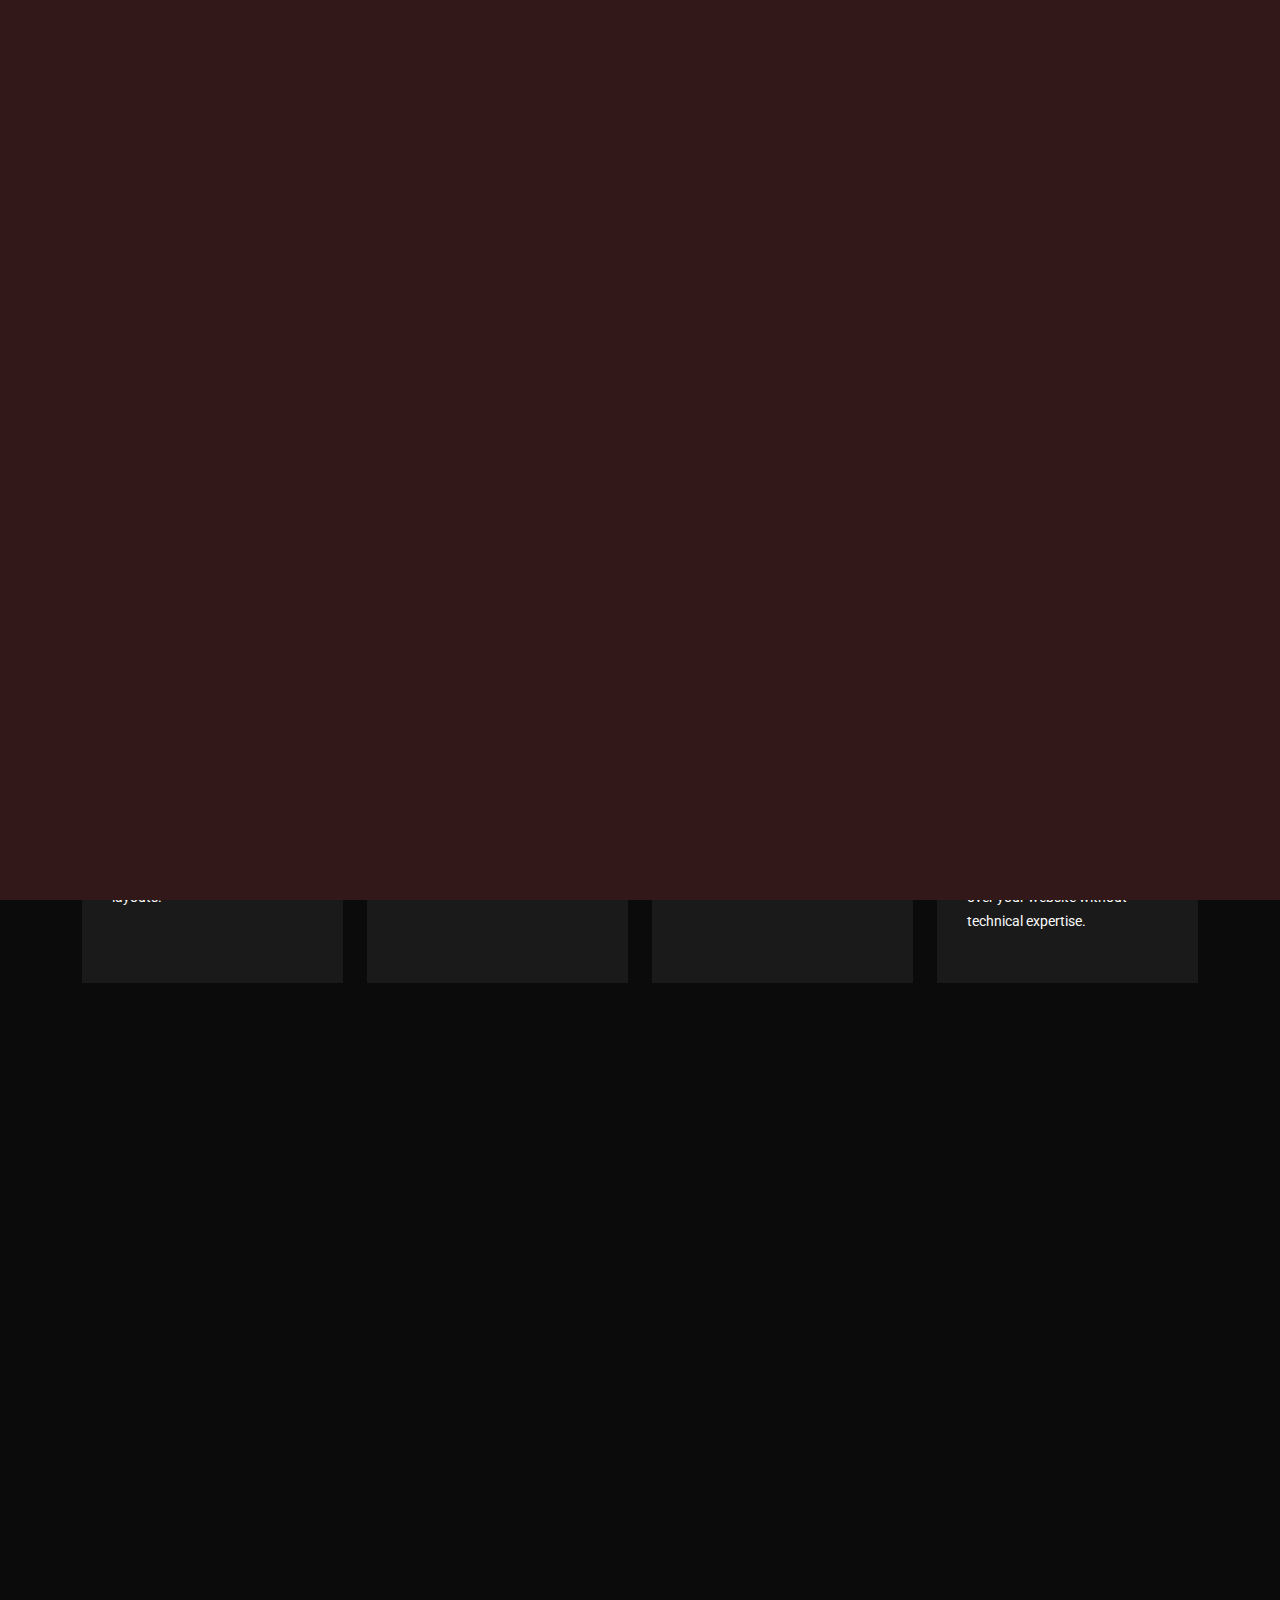
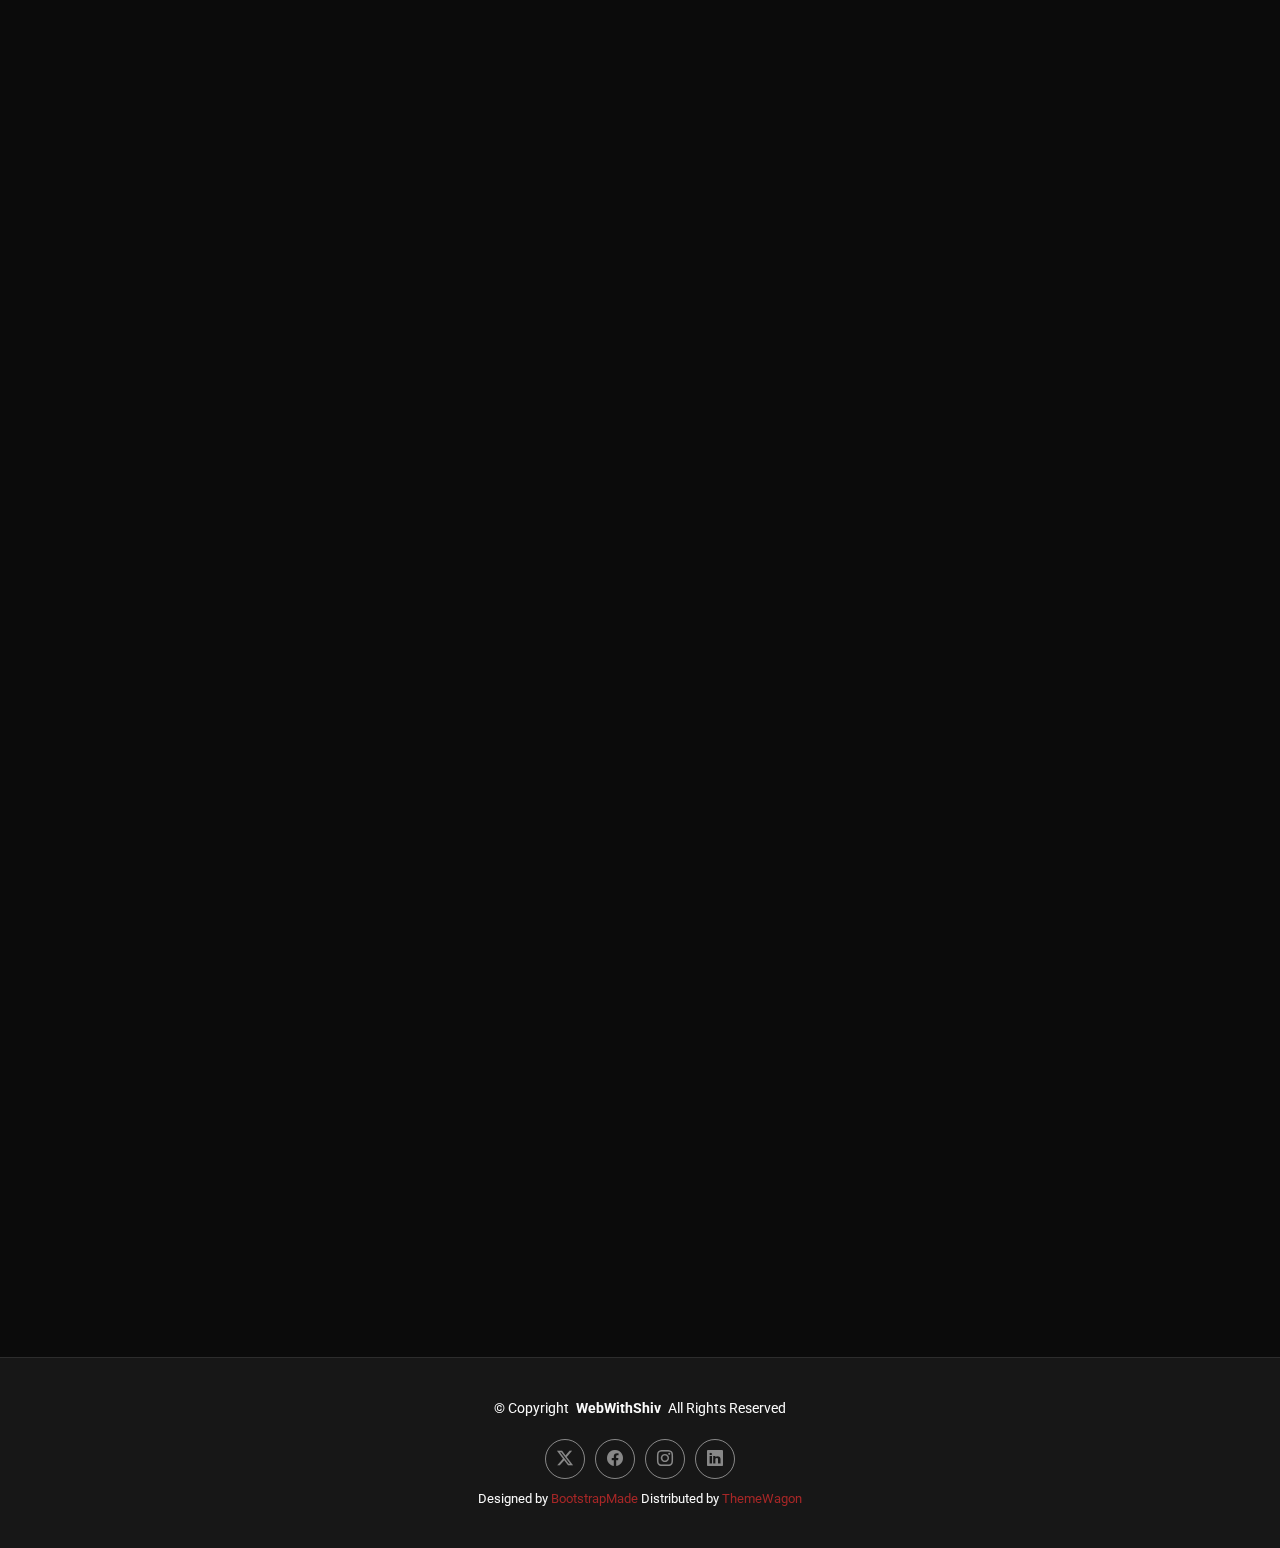
<file: services.html>
<!DOCTYPE html>
<html lang="en">

<head>
  <meta charset="utf-8">
  <meta content="width=device-width, initial-scale=1.0" name="viewport">
  <title>Services - WebWithShiv</title>
  <meta name="description" content="">
  <meta name="keywords" content="">

  <!-- Favicons -->
  <link href="assets/img/gallery/gallery-14.jpg" rel="icon">
  <link href="assets/img/apple-touch-icon.png" rel="apple-touch-icon">

  <!-- Fonts -->
  <link href="https://fonts.googleapis.com" rel="preconnect">
  <link href="https://fonts.gstatic.com" rel="preconnect" crossorigin>
  <link href="https://fonts.googleapis.com/css2?family=Roboto:ital,wght@0,100;0,300;0,400;0,500;0,700;0,900;1,100;1,300;1,400;1,500;1,700;1,900&family=Inter:wght@100;200;300;400;500;600;700;800;900&family=Cardo:ital,wght@0,400;0,700;1,400;1,700&display=swap" rel="stylesheet">

  <!-- Vendor CSS Files -->
  <link href="assets/vendor/bootstrap/css/bootstrap.min.css" rel="stylesheet">
  <link href="assets/vendor/bootstrap-icons/bootstrap-icons.css" rel="stylesheet">
  <link href="assets/vendor/aos/aos.css" rel="stylesheet">
  <link href="assets/vendor/glightbox/css/glightbox.min.css" rel="stylesheet">
  <link href="assets/vendor/swiper/swiper-bundle.min.css" rel="stylesheet">

  <!-- Main CSS File -->
  <link href="assets/css/main.css" rel="stylesheet">

  <!-- =======================================================
  * Template Name: PhotoFolio
  * Template URL: https://bootstrapmade.com/photofolio-bootstrap-photography-website-template/
  * Updated: Aug 07 2024 with Bootstrap v5.3.3
  * Author: BootstrapMade.com
  * License: https://bootstrapmade.com/license/
  ======================================================== -->
</head>

<body class="services-page">

  <header id="header" class="header d-flex align-items-center sticky-top">
    <div class="container-fluid position-relative d-flex align-items-center justify-content-between">

      <a href="index.html" class="logo d-flex align-items-center me-auto me-xl-0">
        <!-- Uncomment the line below if you also wish to use an image logo -->
        <!-- <img src="assets/img/logo.png" alt=""> -->
        <i class="bi bi-globe2"></i>
        <h1 class="sitename">WebWithShiv</h1>
      </a>

      <nav id="navmenu" class="navmenu">
        <ul>
          <li><a href="index.html">Home<br></a></li>
          <li><a href="about.html">About</a></li>
          <li class="dropdown"><a href="gallery.html"><span>Gallery</span> <i class="bi bi-chevron-down toggle-dropdown"></i></a>
            <ul>
              <li><a href="gallery.html">Coming Soon</a></li>

              </li>
            </ul>
         
          <li><a href="services.html" class="active">Services</a></li>
          <li><a href="contact.html">Contact</a></li>
        </ul>
        <i class="mobile-nav-toggle d-xl-none bi bi-list"></i>
      </nav>

      <div class="header-social-links">
        <a href="#" class="twitter"><i class="bi bi-twitter-x"></i></a>
        <a href="#" class="facebook"><i class="bi bi-facebook"></i></a>
        <a href="#" class="instagram"><i class="bi bi-instagram"></i></a>
        <a href="#" class="linkedin"><i class="bi bi-linkedin"></i></a>
      </div>

    </div>
  </header>

  <main class="main">

    <!-- Page Title -->
    <div class="page-title" data-aos="fade">
      <div class="heading">
        <div class="container">
          <div class="row d-flex justify-content-center text-center">
            <div class="col-lg-8">
              <h1>Services & Pricing</h1>
              <p class="mb-0">At WebWithShiv, we offer custom website design and development tailored to meet the needs of small businesses and individuals. Whether you're looking for a simple portfolio, a functional e-commerce store, or an advanced web application, we provide affordable, high-quality solutions to help you establish your online presence and grow your business.</p>
              <a href="contact.html" class="cta-btn">Get a Quote<br></a>
            </div>
          </div>
        </div>
      </div>
      <nav class="breadcrumbs">
        <div class="container">
          <ol>
            <li><a href="index.html">Home</a></li>
            <li class="current">Services & Pricing</li>
            
          </ol>
        </div>
      </nav>
    </div><!-- End Page Title -->

    <!-- Services Section -->
    <section id="services" class="services section">

      <div class="container">

        <div class="row gy-4">

          <div class="col-xl-3 col-md-6 d-flex" data-aos="fade-up" data-aos-delay="100">
            <div class="service-item position-relative">
              <div class="icon"><i class="bi bi-palette icon"></i></div>
              <h4><a class="stretched-link">Custom Website Design</a></h4>
              <p>
                Tailored designs that align with your brand and vision.
                Unique, responsive, and mobile-friendly layouts.</p>
            </div>
          </div><!-- End Service Item -->

          <div class="col-xl-3 col-md-6 d-flex" data-aos="fade-up" data-aos-delay="200">
            <div class="service-item position-relative">
              <div class="icon"><i class="bi bi-arrow-repeat icon"></i></div>
              <h4><a class="stretched-link">Website Redesign</a></h4>
              <p>Revamp your existing site to modern standards.
                Improve functionality, aesthetics, and user experience.</p>
            </div>
          </div><!-- End Service Item -->

          <div class="col-xl-3 col-md-6 d-flex" data-aos="fade-up" data-aos-delay="300">
            <div class="service-item position-relative">
              <div class="icon"><i class="bi bi-cart4 icon"></i></div>
              <h4><a class="stretched-link"> E-Commerce Solutions</a></h4>
              <p>Set up online stores with secure payment gateways.
                Manage inventory and product displays.</p>
            </div>
          </div><!-- End Service Item -->
          <div class="col-xl-3 col-md-6 d-flex" data-aos="fade-up" data-aos-delay="400">
            <div class="service-item position-relative">
              <div class="icon"><i class="bi bi-layers icon"></i></div>
              <h4><a class="stretched-link">Content Management System (CMS) Setup</a></h4>
              <p>Easy-to-use CMS like WordPress or custom solutions for easy content updates.
                Full control over your website without technical expertise.</p>
            </div>
          </div><!-- End Service Item -->
          <div class="col-xl-3 col-md-6 d-flex" data-aos="fade-up" data-aos-delay="400">
            <div class="service-item position-relative">
              <div class="icon"><i class="bi bi-graph-up-arrow icon"></i></div>
              <h4><a class="stretched-link"> Search Engine Optimization (SEO)</a></h4>
              <p>Optimize your site for better visibility in search engines.
                On-page SEO, keyword optimization, and content strategies.</p>
            </div>
          </div><!-- End Service Item -->
          <div class="col-xl-3 col-md-6 d-flex" data-aos="fade-up" data-aos-delay="400">
            <div class="service-item position-relative">
              <div class="icon"><i class="bi bi-tools icon"></i></div>
              <h4><a class="stretched-link"> Website Maintenance & Support</a></h4>
              <p> Ongoing support to keep your website up-to-date.
                Regular updates, backups, and security checks.</p>
            </div>
          </div><!-- End Service Item -->
          <div class="col-xl-3 col-md-6 d-flex" data-aos="fade-up" data-aos-delay="400">
            <div class="service-item position-relative">
              <div class="icon"><i class="bi bi-globe2 icon"></i></div>
              <h4><a class="stretched-link">Domain Registration & Hosting Setup</a></h4>
              <p>Help with domain name selection and registration.
                Assist with website hosting setup and configuration.</p>
            </div>
          </div><!-- End Service Item -->

          <div class="col-xl-3 col-md-6 d-flex" data-aos="fade-up" data-aos-delay="400">
            <div class="service-item position-relative">
              <div class="icon"><i class="bi bi-pencil-square icon"></i></div>
              <h4><a class="stretched-link">Copywriting & Content Creation</a></h4>
              <p>Write engaging and optimized website content.
                Blog posts, product descriptions, and service pages.</p>
            </div>
          </div><!-- End Service Item -->
          <div class="col-xl-3 col-md-6 d-flex" data-aos="fade-up" data-aos-delay="400">
            <div class="service-item position-relative">
              <div class="icon"><i class="bi bi-share icon"></i></div>
              <h4><a class="stretched-link">Social Media Integration</a></h4>
              <p>Integrate your website with social media platforms for better engagement.
                Display social feeds, share buttons, and login features.</p>
            </div>
          </div><!-- End Service Item -->
          <div class="col-xl-3 col-md-6 d-flex" data-aos="fade-up" data-aos-delay="400">
            <div class="service-item position-relative">
              <div class="icon"><i class="bi bi-shield-lock icon"></i></div>
              <h4><a class="stretched-link">Website Security</a></h4>
              <p>Implement SSL certificates for secure browsing.
                Set up firewalls and other security features to protect against threats.</p>
            </div>
          </div><!-- End Service Item -->
          <div class="col-xl-3 col-md-6 d-flex" data-aos="fade-up" data-aos-delay="400">
            <div class="service-item position-relative">
              <div class="icon"><i class="bi bi-brush icon"></i></div>
              <h4><a class="stretched-link">Branding & Logo Design</a></h4>
              <p>Develop a strong brand identity with custom logos and visual elements.
                Create a cohesive brand style guide.</p>
            </div>
          </div><!-- End Service Item -->
        </div>

      </div>

    </section><!-- /Services Section -->

    <!-- Pricing Section -->
    <section id="pricing" class="pricing section">

      <!-- Section Title -->
      <div class="container section-title" data-aos="fade-up">
        <h2>Pricing</h2>
        <p>Check my pricing</p>
      </div><!-- End Section Title -->
      <div class="container" data-aos="fade-up" data-aos-delay="100">
        <div class="row gy-4 gx-lg-5">
      
          <!-- Pricing Item: Basic Website -->
          <div class="col-lg-6">
            <div class="pricing-item d-flex justify-content-between">
              <h3>Portfolios</h3>
                  <h4>R2 500 Yearly</h4>
            </div>
          </div>
          <!-- End Pricing Item -->
      
          <!-- Pricing Item: Standard Website -->
          <div class="col-lg-6">
            <div class="pricing-item d-flex justify-content-between">
              <h3>Standard Website</h3>
              <h4>R6 000 Yearly </h4>
            </div>
          </div>
          <!-- End Pricing Item -->
      
          <!-- Pricing Item: E-Commerce Website -->
          <div class="col-lg-6">
            <div class="pricing-item d-flex justify-content-between">
              <h3>E-Commerce Website</h3>
              <h4>R7 500 - R15 000 Yearly </h4>
            </div>
          </div>
          <!-- End Pricing Item -->
      
          <!-- Pricing Item: Advanced Websites -->
          <div class="col-lg-6">
            <div class="pricing-item d-flex justify-content-between">
              <h3>Advanced Websites</h3>

              <h4>R5 000 - R30 000 Yearly </h4>
            </div>
          </div>
          <!-- End Pricing Item -->
      
          <!-- Pricing Item: Custom Website -->
          <div class="col-lg-6">
            <div class="pricing-item d-flex justify-content-between">
              <h3>Custom </h3>
                  <h4>Get a Quote</h4>
            </div>
          </div>
          <!-- End Pricing Item -->
      
        </div>
      </div>
      <!-- /Pricing Section -->
    </section>

    <!-- Testimonials Section -->
    <section id="testimonials" class="testimonials section">

      <!-- Section Title -->
      <div class="container section-title" data-aos="fade-up">
        <h2>Testimonials</h2>
        <p>What they are saying</p>
      </div><!-- End Section Title -->

      <div class="container" data-aos="fade-up" data-aos-delay="100">

        <div class="swiper init-swiper">
          <script type="application/json" class="swiper-config">
            {
              "loop": true,
              "speed": 600,
              "autoplay": {
                "delay": 5000
              },
              "slidesPerView": "auto",
              "pagination": {
                "el": ".swiper-pagination",
                "type": "bullets",
                "clickable": true
              },
              "breakpoints": {
                "320": {
                  "slidesPerView": 1,
                  "spaceBetween": 40
                },
                "1200": {
                  "slidesPerView": 3,
                  "spaceBetween": 1
                }
              }
            }
          </script>
          <div class="swiper-wrapper">

            <div class="swiper-slide">
              <div class="testimonial-item">
                <div class="stars">
                  <i class="bi bi-star-fill"></i><i class="bi bi-star-fill"></i><i class="bi bi-star-fill"></i><i class="bi bi-star-fill"></i><i class="bi bi-star-fill"></i>
                </div>
                <p>
                  "Working with WebWithShiv was a game-changer. Their innovative designs and attention to detail helped us double our site traffic in just three months!"
                </p>
                <div class="profile mt-auto">
                  <img src="assets/img/testimonials/testimonials-1.jpg" class="testimonial-img" alt="">
                  <h3>Saul Goodman</h3>
                  <h4>Ceo &amp; Founder</h4>
                </div>
              </div>
            </div><!-- End testimonial item -->

            <div class="swiper-slide">
              <div class="testimonial-item">
                <div class="stars">
                  <i class="bi bi-star-fill"></i><i class="bi bi-star-fill"></i><i class="bi bi-star-fill"></i><i class="bi bi-star-fill"></i><i class="bi bi-star-fill"></i>
                </div>
                <p>
                  "WebWithShiv took our outdated website and turned it into a modern masterpiece. My clients love the new design!"
                </p>
                <div class="profile mt-auto">
                  <img src="assets/img/testimonials/testimonials-2.jpg" class="testimonial-img" alt="">
                  <h3>Sara Wilsson</h3>
                  <h4>Designer</h4>
                </div>
              </div>
            </div><!-- End testimonial item -->

            <div class="swiper-slide">
              <div class="testimonial-item">
                <div class="stars">
                  <i class="bi bi-star-fill"></i><i class="bi bi-star-fill"></i><i class="bi bi-star-fill"></i><i class="bi bi-star-fill"></i><i class="bi bi-star-fill"></i>
                </div>
                <p>
                  "Their expertise in web optimization boosted our online sales by 50%. I can't recommend them enough for anyone looking to grow their online presence."
                </p>
                <div class="profile mt-auto">
                  <img src="assets/img/testimonials/testimonials-3.jpg" class="testimonial-img" alt="">
                  <h3>Jena Karlis</h3>
                  <h4>Store Owner</h4>
                </div>
              </div>
            </div><!-- End testimonial item -->

            <div class="swiper-slide">
              <div class="testimonial-item">
                <div class="stars">
                  <i class="bi bi-star-fill"></i><i class="bi bi-star-fill"></i><i class="bi bi-star-fill"></i><i class="bi bi-star-fill"></i><i class="bi bi-star-fill"></i>
                </div>
                <p>
                  "As someone new to the online world, I felt supported every step of the way. WebWithShiv made the process so simple and enjoyable."
                </p>
                <div class="profile mt-auto">
                  <img src="assets/img/testimonials/testimonials-4.jpg" class="testimonial-img" alt="">
                  <h3>Matt Brandon</h3>
                  <h4>Freelancer</h4>
                </div>
              </div>
            </div><!-- End testimonial item -->

            <div class="swiper-slide">
              <div class="testimonial-item">
                <div class="stars">
                  <i class="bi bi-star-fill"></i><i class="bi bi-star-fill"></i><i class="bi bi-star-fill"></i><i class="bi bi-star-fill"></i><i class="bi bi-star-fill"></i>
                </div>
                <p>
                  "Their custom design perfectly captured the essence of my brand. My portfolio has never looked better!"
                </p>
                <div class="profile mt-auto">
                  <img src="assets/img/testimonials/testimonials-5.jpg" class="testimonial-img" alt="">
                  <h3>John Larson</h3>
                  <h4>Entrepreneur</h4>
                </div>
              </div>
            </div><!-- End testimonial item -->

          </div>
          <div class="swiper-pagination"></div>
        </div>

      </div>

    </section><!-- /Testimonials Section -->

  </main>

  <footer id="footer" class="footer">

    <div class="container">
      <div class="copyright text-center ">
        <p>© <span>Copyright</span> <strong class="px-1 sitename">WebWithShiv</strong> <span>All Rights Reserved</span></p>
      </div>
      <div class="social-links d-flex justify-content-center">
        <a href=""><i class="bi bi-twitter-x"></i></a>
        <a href=""><i class="bi bi-facebook"></i></a>
        <a href=""><i class="bi bi-instagram"></i></a>
        <a href=""><i class="bi bi-linkedin"></i></a>
      </div>
      <div class="credits">
        <!-- All the links in the footer should remain intact. -->
        <!-- You can delete the links only if you've purchased the pro version. -->
        <!-- Licensing information: https://bootstrapmade.com/license/ -->
        <!-- Purchase the pro version with working PHP/AJAX contact form: [buy-url] -->
        Designed by <a href="https://bootstrapmade.com/">BootstrapMade</a> Distributed by <a href="https://themewagon.com">ThemeWagon</a>
      </div>
    </div>

  </footer>

  <!-- Scroll Top -->
  <a href="#" id="scroll-top" class="scroll-top d-flex align-items-center justify-content-center"><i class="bi bi-arrow-up-short"></i></a>

  <!-- Preloader -->
  <div id="preloader">
    <div class="line"></div>
  </div>

  <!-- Vendor JS Files -->
  <script src="assets/vendor/bootstrap/js/bootstrap.bundle.min.js"></script>
  <script src="assets/vendor/php-email-form/validate.js"></script>
  <script src="assets/vendor/aos/aos.js"></script>
  <script src="assets/vendor/glightbox/js/glightbox.min.js"></script>
  <script src="assets/vendor/swiper/swiper-bundle.min.js"></script>

  <!-- Main JS File -->
  <script src="assets/js/main.js"></script>

</body>

</html>
</file>
<file: assets/css/main.css>
/**
* Template Name: PhotoFolio
* Template URL: https://bootstrapmade.com/photofolio-bootstrap-photography-website-template/
* Updated: Aug 07 2024 with Bootstrap v5.3.3
* Author: BootstrapMade.com
* License: https://bootstrapmade.com/license/
*/

/*--------------------------------------------------------------
# Font & Color Variables
# Help: https://bootstrapmade.com/color-system/
--------------------------------------------------------------*/
/* Fonts */
:root {
  --default-font: "Roboto",  system-ui, -apple-system, "Segoe UI", Roboto, "Helvetica Neue", Arial, "Noto Sans", "Liberation Sans", sans-serif, "Apple Color Emoji", "Segoe UI Emoji", "Segoe UI Symbol", "Noto Color Emoji";
  --heading-font: "Cardo",  sans-serif;
  --nav-font: "Inter",  sans-serif;
}

/* Global Colors - The following color variables are used throughout the website. Updating them here will change the color scheme of the entire website */
:root { 
  --background-color: #0b0b0b; /* Background color for the entire website, including individual sections */
  --default-color: #fafafa; /* Default color used for the majority of the text content across the entire website */
  --heading-color: #ffffff; /* Color for headings, subheadings and title throughout the website */
  --accent-color: #a72727; /* Accent color that represents your brand on the website. It's used for buttons, links, and other elements that need to stand out */
  --surface-color: #1a1a1a; /* The surface color is used as a background of boxed elements within sections, such as cards, icon boxes, or other elements that require a visual separation from the global background. */
  --contrast-color: #ffffff; /* Contrast color for text, ensuring readability against backgrounds of accent, heading, or default colors. */
}

/* Nav Menu Colors - The following color variables are used specifically for the navigation menu. They are separate from the global colors to allow for more customization options */
:root {
  --nav-color: rgba(255, 255, 255, 0.5);  /* The default color of the main navmenu links */
  --nav-hover-color: #ffffff; /* Applied to main navmenu links when they are hovered over or active */
  --nav-mobile-background-color: #1a1a1a; /* Used as the background color for mobile navigation menu */
  --nav-dropdown-background-color: #1a1a1a; /* Used as the background color for dropdown items that appear when hovering over primary navigation items */
  --nav-dropdown-color: rgba(255, 255, 255, 0.5); /* Used for navigation links of the dropdown items in the navigation menu. */
  --nav-dropdown-hover-color: #ffffff; /* Similar to --nav-hover-color, this color is applied to dropdown navigation links when they are hovered over. */
}

/* Color Presets - These classes override global colors when applied to any section or element, providing reuse of the sam color scheme. */

.light-background {
  --background-color: #1a1a1a;
  --surface-color: #343434;
}

.dark-background {
  --background-color: #060606;
  --default-color: #ffffff;
  --heading-color: #ffffff;
  --surface-color: #252525;
  --contrast-color: #ffffff;
}

/* Smooth scroll */
:root {
  scroll-behavior: smooth;
}

/*--------------------------------------------------------------
# General Styling & Shared Classes
--------------------------------------------------------------*/
body {
  color: var(--default-color);
  background-color: var(--background-color);
  font-family: var(--default-font);
}

a {
  color: var(--accent-color);
  text-decoration: none;
  transition: 0.3s;
}

a:hover {
  color: color-mix(in srgb, var(--accent-color), transparent 25%);
  text-decoration: none;
}

h1,
h2,
h3,
h4,
h5,
h6 {
  color: var(--heading-color);
  font-family: var(--heading-font);
}

/* PHP Email Form Messages
------------------------------*/
.php-email-form .error-message {
  display: none;
  background: #df1529;
  color: #ffffff;
  text-align: left;
  padding: 15px;
  margin-bottom: 24px;
  font-weight: 600;
}

.php-email-form .sent-message {
  display: none;
  color: #ffffff;
  background: #059652;
  text-align: center;
  padding: 15px;
  margin-bottom: 24px;
  font-weight: 600;
}

.php-email-form .loading {
  display: none;
  background: var(--surface-color);
  text-align: center;
  padding: 15px;
  margin-bottom: 24px;
}

.php-email-form .loading:before {
  content: "";
  display: inline-block;
  border-radius: 50%;
  width: 24px;
  height: 24px;
  margin: 0 10px -6px 0;
  border: 3px solid var(--accent-color);
  border-top-color: var(--surface-color);
  animation: php-email-form-loading 1s linear infinite;
}

@keyframes php-email-form-loading {
  0% {
    transform: rotate(0deg);
  }

  100% {
    transform: rotate(360deg);
  }
}

/*--------------------------------------------------------------
# Global Header
--------------------------------------------------------------*/
.header {
  color: var(--default-color);
  background-color: var(--background-color);
  padding: 20px 0;
  transition: all 0.5s;
  z-index: 997;
  border-bottom: 1px solid var(--background-color);
}

.header .logo {
  line-height: 1;
}

.header .logo img {
  max-height: 36px;
  margin-right: 8px;
}

.header .logo h1 {
  font-size: 32px;
  margin: 0;
  font-weight: 400;
  color: var(--heading-color);
}

.header .logo i {
  font-size: 28px;
  margin-right: 6px;
}

.header .header-social-links {
  padding-right: 15px;
}

.header .header-social-links a {
  color: color-mix(in srgb, var(--default-color), transparent 40%);
  padding-left: 6px;
  display: inline-block;
  transition: 0.3s;
  font-size: 16px;
}

.header .header-social-links a:hover {
  color: var(--accent-color);
}

.header .header-social-links a i {
  line-height: 0px;
}

@media (max-width: 1200px) {
  .header .logo {
    order: 1;
  }

  .header .logo h1 {
    font-size: 26px;
  }

  .header .logo i {
    font-size: 20px;
  }

  .header .header-social-links {
    order: 2;
  }

  .header .header-social-links a {
    font-size: 16px;
  }

  .header .navmenu {
    order: 3;
  }
}

.scrolled .header {
  border-color: color-mix(in srgb, var(--background-color) 90%, white 20%);
}

/*--------------------------------------------------------------
# Navigation Menu
--------------------------------------------------------------*/
/* Navmenu - Desktop */
@media (min-width: 1200px) {
  .navmenu {
    padding: 0;
  }

  .navmenu ul {
    margin: 0;
    padding: 0;
    display: flex;
    list-style: none;
    align-items: center;
  }

  .navmenu li {
    position: relative;
  }

  .navmenu a,
  .navmenu a:focus {
    color: var(--nav-color);
    padding: 18px 15px;
    font-size: 14px;
    font-family: var(--nav-font);
    font-weight: 400;
    display: flex;
    align-items: center;
    justify-content: space-between;
    white-space: nowrap;
    transition: 0.3s;
    text-transform: uppercase;
    letter-spacing: 1px;
  }

  .navmenu a i,
  .navmenu a:focus i {
    font-size: 12px;
    line-height: 0;
    margin-left: 5px;
    transition: 0.3s;
  }

  .navmenu li:last-child a {
    padding-right: 0;
  }

  .navmenu li:hover>a,
  .navmenu .active,
  .navmenu .active:focus {
    color: var(--nav-hover-color);
  }

  .navmenu .dropdown ul {
    margin: 0;
    padding: 10px 0;
    background: var(--nav-dropdown-background-color);
    display: block;
    position: absolute;
    visibility: hidden;
    left: 14px;
    top: 130%;
    opacity: 0;
    transition: 0.3s;
    border-radius: 4px;
    z-index: 99;
  }

  .navmenu .dropdown ul li {
    min-width: 200px;
  }

  .navmenu .dropdown ul a {
    padding: 10px 20px;
    font-size: 15px;
    text-transform: none;
    color: var(--nav-dropdown-color);
  }

  .navmenu .dropdown ul a i {
    font-size: 12px;
  }

  .navmenu .dropdown ul a:hover,
  .navmenu .dropdown ul .active:hover,
  .navmenu .dropdown ul li:hover>a {
    color: var(--nav-dropdown-hover-color);
  }

  .navmenu .dropdown:hover>ul {
    opacity: 1;
    top: 100%;
    visibility: visible;
  }

  .navmenu .dropdown .dropdown ul {
    top: 0;
    left: -90%;
    visibility: hidden;
  }

  .navmenu .dropdown .dropdown:hover>ul {
    opacity: 1;
    top: 0;
    left: -100%;
    visibility: visible;
  }
}

/* Navmenu - Mobile */
@media (max-width: 1199px) {
  .mobile-nav-toggle {
    color: var(--nav-color);
    font-size: 28px;
    line-height: 0;
    margin-right: 10px;
    cursor: pointer;
    transition: color 0.3s;
  }

  .navmenu {
    padding: 0;
    z-index: 9997;
  }

  .navmenu ul {
    display: none;
    position: absolute;
    inset: 60px 20px 20px 20px;
    padding: 10px 0;
    margin: 0;
    border-radius: 6px;
    background-color: var(--nav-mobile-background-color);
    overflow-y: auto;
    transition: 0.3s;
    z-index: 9998;
    box-shadow: 0px 0px 30px rgba(0, 0, 0, 0.1);
  }

  .navmenu a,
  .navmenu a:focus {
    color: var(--nav-dropdown-color);
    padding: 10px 20px;
    font-family: var(--nav-font);
    font-size: 17px;
    font-weight: 500;
    display: flex;
    align-items: center;
    justify-content: space-between;
    white-space: nowrap;
    transition: 0.3s;
  }

  .navmenu a i,
  .navmenu a:focus i {
    font-size: 12px;
    line-height: 0;
    margin-left: 5px;
    width: 30px;
    height: 30px;
    display: flex;
    align-items: center;
    justify-content: center;
    border-radius: 50%;
    transition: 0.3s;
    background-color: color-mix(in srgb, var(--accent-color), transparent 90%);
  }

  .navmenu a i:hover,
  .navmenu a:focus i:hover {
    background-color: var(--accent-color);
    color: var(--contrast-color);
  }

  .navmenu a:hover,
  .navmenu .active,
  .navmenu .active:focus {
    color: var(--nav-dropdown-hover-color);
  }

  .navmenu .active i,
  .navmenu .active:focus i {
    background-color: var(--accent-color);
    color: var(--contrast-color);
    transform: rotate(180deg);
  }

  .navmenu .dropdown ul {
    position: static;
    display: none;
    z-index: 99;
    padding: 10px 0;
    margin: 10px 20px;
    background-color: var(--nav-dropdown-background-color);
    border: 1px solid color-mix(in srgb, var(--default-color), transparent 90%);
    box-shadow: none;
    transition: all 0.5s ease-in-out;
  }

  .navmenu .dropdown ul ul {
    background-color: rgba(33, 37, 41, 0.1);
  }

  .navmenu .dropdown>.dropdown-active {
    display: block;
    background-color: rgba(33, 37, 41, 0.03);
  }

  .mobile-nav-active {
    overflow: hidden;
  }

  .mobile-nav-active .mobile-nav-toggle {
    color: #fff;
    position: absolute;
    font-size: 32px;
    top: 15px;
    right: 15px;
    margin-right: 0;
    z-index: 9999;
  }

  .mobile-nav-active .navmenu {
    position: fixed;
    overflow: hidden;
    inset: 0;
    background: rgba(33, 37, 41, 0.8);
    transition: 0.3s;
  }

  .mobile-nav-active .navmenu>ul {
    display: block;
  }
}

/*--------------------------------------------------------------
# Global Footer
--------------------------------------------------------------*/
.footer {
  --background-color: color-mix(in srgb, var(--default-color), transparent 95%);
  border-top: 1px solid color-mix(in srgb, var(--default-color), transparent 90%);
  color: var(--default-color);
  background-color: var(--background-color);
  font-size: 14px;
  padding: 40px 0;
  position: relative;
}

.footer .copyright p {
  margin-bottom: 0;
}

.footer .social-links {
  margin-top: 20px;
}

.footer .social-links a {
  display: flex;
  align-items: center;
  justify-content: center;
  width: 40px;
  height: 40px;
  border-radius: 50%;
  border: 1px solid color-mix(in srgb, var(--default-color), transparent 50%);
  font-size: 16px;
  color: color-mix(in srgb, var(--default-color), transparent 50%);
  margin: 0 5px;
  transition: 0.3s;
}

.footer .social-links a:hover {
  color: var(--accent-color);
  border-color: var(--accent-color);
}

.footer .credits {
  margin-top: 10px;
  font-size: 13px;
  text-align: center;
}

/*--------------------------------------------------------------
# Preloader
--------------------------------------------------------------*/
#preloader {
  display: flex;
  position: fixed;
  inset: 0;
  width: 100%;
  height: 100vh;
  z-index: 99999;
  background-color: #121212; /* Dark background for a more dramatic effect */
}

#preloader:before,
#preloader:after {
  content: "";
  background-color: #321818; /* Slightly lighter shade of dark for the animation */
  position: absolute;
  inset: 0;
  width: 50%;
  height: 100%;
  transition: all 0.3s ease 0s;
  z-index: -1;
}

#preloader:after {
  left: auto;
  right: 0;
}

#preloader .line {
  position: relative;
  overflow: hidden;
  margin: auto;
  width: 1px;
  height: 280px;
  transition: all 0.8s ease 0s;
}

#preloader .line:before {
  content: "";
  position: absolute;
  background-color: #ff4500; /* Add an orange/red color for spider web effect */
  left: 0;
  top: 50%;
  width: 1px;
  height: 0%;
  transform: translateY(-50%);
  animation: lineincrease 1000ms ease-in-out 0s forwards;
}

#preloader .line:after {
  content: "";
  position: absolute;
  background-color: color-mix(in srgb, #ff4500, transparent 95%); /* Faded orange for spider web effect */
  left: 0;
  top: 0;
  width: 1px;
  height: 100%;
  transform: translateY(-100%);
  animation: linemove 1200ms linear 0s infinite;
  animation-delay: 2000ms;
}

#preloader.loaded .line {
  opacity: 0;
  height: 100% !important;
}

#preloader.loaded .line:after {
  opacity: 0;
}

#preloader.loaded:before,
#preloader.loaded:after {
  animation: preloaderfinish 300ms ease-in-out 500ms forwards;
}

@keyframes lineincrease {
  0% {
    height: 0%;
  }

  100% {
    height: 100%;
  }
}

@keyframes linemove {
  0% {
    transform: translateY(200%);
  }

  100% {
    transform: translateY(-100%);
  }
}

@keyframes preloaderfinish {
  0% {
    width: 50%;
  }

  100% {
    width: 0%;
  }
}

/*--------------------------------------------------------------
# Scroll Top Button
--------------------------------------------------------------*/
.scroll-top {
  position: fixed;
  visibility: hidden;
  opacity: 0;
  right: 15px;
  bottom: -15px;
  z-index: 99999;
  background-color: var(--accent-color);
  width: 44px;
  height: 44px;
  border-radius: 50px;
  transition: all 0.4s;
}

.scroll-top i {
  font-size: 24px;
  color: var(--default-color);
  line-height: 0;
}

.scroll-top:hover {
  background-color: color-mix(in srgb, var(--accent-color), transparent 20%);
}

.scroll-top.active {
  visibility: visible;
  opacity: 1;
  bottom: 15px;
}

/*--------------------------------------------------------------
# Disable aos animation delay on mobile devices
--------------------------------------------------------------*/
@media screen and (max-width: 768px) {
  [data-aos-delay] {
    transition-delay: 0 !important;
  }
}

/*--------------------------------------------------------------
# Global Page Titles & Breadcrumbs
--------------------------------------------------------------*/
.page-title {
  color: var(--default-color);
  background-color: var(--background-color);
  position: relative;
}

.page-title .heading {
  padding: 80px 0;
  border-top: 1px solid color-mix(in srgb, var(--default-color), transparent 90%);
}

.page-title .heading h1 {
  font-size: 64px;
  font-weight: 400;
}

.page-title .heading .cta-btn {
  color: var(--default-color);
  background: var(--accent-color);
  font-weight: 400;
  font-size: 14px;
  display: inline-block;
  margin-top: 20px;
  padding: 12px 40px;
  border-radius: 4px;
  transition: 0.5s;
  text-transform: uppercase;
  letter-spacing: 1px;
}

.page-title .heading .cta-btn:hover {
  background-color: color-mix(in srgb, var(--accent-color) 90%, white 10%);
}

.page-title nav {
  background-color: color-mix(in srgb, var(--default-color), transparent 90%);
  padding: 20px 0;
}

.page-title nav ol {
  display: flex;
  flex-wrap: wrap;
  list-style: none;
  margin: 0;
  font-size: 16px;
  font-weight: 600;
}

.page-title nav ol li+li {
  padding-left: 10px;
}

.page-title nav ol li+li::before {
  content: "/";
  display: inline-block;
  padding-right: 10px;
  color: color-mix(in srgb, var(--default-color), transparent 70%);
}

/*--------------------------------------------------------------
# Global Sections
--------------------------------------------------------------*/
section,
.section {
  color: var(--default-color);
  background-color: var(--background-color);
  padding: 60px 0;
  scroll-margin-top: 100px;
  overflow: clip;
}

@media (max-width: 1199px) {

  section,
  .section {
    scroll-margin-top: 66px;
  }
}

/*--------------------------------------------------------------
# Global Section Titles
--------------------------------------------------------------*/
.section-title {
  padding-bottom: 60px;
  position: relative;
}

.section-title h2 {
  font-size: 14px;
  font-weight: 400;
  padding: 0;
  line-height: 1px;
  margin: 0;
  letter-spacing: 1.5px;
  text-transform: uppercase;
  color: color-mix(in srgb, var(--default-color), transparent 50%);
  position: relative;
  font-family: var(--default-font);
}

.section-title h2::after {
  content: "";
  width: 120px;
  height: 1px;
  display: inline-block;
  background: var(--accent-color);
  margin: 4px 10px;
}

.section-title p {
  color: var(--heading-color);
  margin: 0;
  font-size: 36px;
  font-weight: 400;
  font-family: var(--heading-font);
}

/*--------------------------------------------------------------
# Hero Section
--------------------------------------------------------------*/
.hero {
  width: 100%;
  min-height: 30vh;
  position: relative;
  padding: 120px 0 60px 0;
  display: flex;
  align-items: center;
}

.hero h2 {
  margin: 0 0 10px 0;
  font-size: 38px;
  font-weight: 700;
}

.hero h2 .underlight {
  position: relative;
  z-index: 1;
  padding: 0 5px;
  display: inline-block;
}

.hero h2 .underlight:before {
  content: "";
  position: absolute;
  height: 50%;
  bottom: 0;
  left: 0;
  right: 0;
  background: var(--accent-color);
  z-index: -1;
}

.hero p {
  color: color-mix(in srgb, var(--default-color), transparent 30%);
  margin-bottom: 30px;
  font-size: 18px;
}

@media (max-width: 768px) {
  .hero h2 {
    font-size: 32px;
  }
}

.hero .btn-get-started {
  color: var(--contrast-color);
  background: var(--accent-color);
  font-weight: 400;
  font-size: 14px;
  display: inline-block;
  padding: 12px 40px;
  border-radius: 4px;
  transition: 0.5s;
  text-transform: uppercase;
  letter-spacing: 1px;
}

.hero .btn-get-started:hover {
  background-color: color-mix(in srgb, var(--accent-color) 90%, white 10%);
}

/*--------------------------------------------------------------
# Gallery Section
--------------------------------------------------------------*/
.gallery .gallery-item {
  position: relative;
  overflow: hidden;
  border-radius: 10px;
}

.gallery .gallery-item img {
  transition: 0.3s;
}

.gallery .gallery-links {
  position: absolute;
  inset: 0;
  opacity: 0;
  transition: all ease-in-out 0.3s;
  background: rgba(0, 0, 0, 0.6);
  z-index: 3;
}

.gallery .gallery-links .preview-link,
.gallery .gallery-links .details-link {
  font-size: 20px;
  color: rgba(255, 255, 255, 0.5);
  transition: 0.3s;
  line-height: 1.2;
  margin: 30px 8px 0 8px;
}

.gallery .gallery-links .preview-link:hover,
.gallery .gallery-links .details-link:hover {
  color: #ffffff;
}

.gallery .gallery-links .details-link {
  font-size: 30px;
  line-height: 0;
}

.gallery .gallery-item:hover .gallery-links {
  opacity: 1;
}

.gallery .gallery-item:hover .preview-link,
.gallery .gallery-item:hover .details-link {
  margin-top: 0;
}

.gallery .gallery-item:hover img {
  transform: scale(1.1);
}

.glightbox-clean .gslide-description {
  background: #272727;
}

.glightbox-clean .gslide-title {
  color: rgba(255, 255, 255, 0.8);
  margin: 0;
}

/*--------------------------------------------------------------
# About Section
--------------------------------------------------------------*/
.about .content h2 {
  font-weight: 700;
  font-size: 24px;
}

.about .content ul {
  list-style: none;
  padding: 0;
}

.about .content ul li {
  margin-bottom: 20px;
  display: flex;
  align-items: center;
}

.about .content ul strong {
  margin-right: 10px;
}

.about .content ul i {
  font-size: 16px;
  margin-right: 5px;
  color: var(--accent-color);
  line-height: 0;
}

/*--------------------------------------------------------------
# Testimonials Section
--------------------------------------------------------------*/
.testimonials .testimonial-item {
  background-color: var(--surface-color);
  box-shadow: 0px 0 20px rgba(0, 0, 0, 0.1);
  box-sizing: content-box;
  padding: 30px;
  margin: 40px 30px;
  min-height: 320px;
  display: flex;
  flex-direction: column;
  text-align: center;
  transition: 0.3s;
}

.testimonials .testimonial-item .stars {
  margin-bottom: 15px;
}

.testimonials .testimonial-item .stars i {
  color: #ffc107;
  margin: 0 1px;
}

.testimonials .testimonial-item .testimonial-img {
  width: 90px;
  border-radius: 50%;
  border: 4px solid var(--background-color);
  margin: 0 auto;
}

.testimonials .testimonial-item h3 {
  font-size: 18px;
  font-weight: bold;
  margin: 10px 0 5px 0;
}

.testimonials .testimonial-item h4 {
  font-size: 14px;
  color: color-mix(in srgb, var(--default-color), transparent 40%);
  margin: 0;
}

.testimonials .testimonial-item p {
  font-style: italic;
  margin: 0 auto 15px auto;
}

.testimonials .swiper-wrapper {
  height: auto;
}

.testimonials .swiper-pagination {
  margin-top: 20px;
  position: relative;
}

.testimonials .swiper-pagination .swiper-pagination-bullet {
  width: 12px;
  height: 12px;
  background-color: color-mix(in srgb, var(--default-color), transparent 85%);
  opacity: 1;
}

.testimonials .swiper-pagination .swiper-pagination-bullet-active {
  background-color: var(--accent-color);
}

.testimonials .swiper-slide {
  opacity: 0.3;
}

@media (max-width: 1199px) {
  .testimonials .swiper-slide-active {
    opacity: 1;
  }

  .testimonials .swiper-pagination {
    margin-top: 0;
  }

  .testimonials .testimonial-item {
    margin: 40px 20px;
  }
}

@media (min-width: 1200px) {
  .testimonials .swiper-slide-next {
    opacity: 1;
    transform: scale(1.12);
  }
}

/*--------------------------------------------------------------
# Gallery Details Section
--------------------------------------------------------------*/
.gallery-details .portfolio-details-slider img {
  width: 100%;
}

.gallery-details .swiper-wrapper {
  height: auto;
}

.gallery-details .swiper-button-prev,
.gallery-details .swiper-button-next {
  width: 48px;
  height: 48px;
}

.gallery-details .swiper-button-prev:after,
.gallery-details .swiper-button-next:after {
  color: rgba(255, 255, 255, 0.8);
  background-color: rgba(0, 0, 0, 0.15);
  font-size: 24px;
  border-radius: 50%;
  width: 48px;
  height: 48px;
  display: flex;
  align-items: center;
  justify-content: center;
  transition: 0.3s;
}

.gallery-details .swiper-button-prev:hover:after,
.gallery-details .swiper-button-next:hover:after {
  background-color: rgba(0, 0, 0, 0.3);
}

@media (max-width: 575px) {

  .gallery-details .swiper-button-prev,
  .gallery-details .swiper-button-next {
    display: none;
  }
}

.gallery-details .swiper-pagination {
  margin-top: 20px;
  position: relative;
}

.gallery-details .swiper-pagination .swiper-pagination-bullet {
  width: 10px;
  height: 10px;
  background-color: color-mix(in srgb, var(--default-color), transparent 85%);
  opacity: 1;
}

.gallery-details .swiper-pagination .swiper-pagination-bullet-active {
  background-color: var(--accent-color);
}

.gallery-details .portfolio-info h3 {
  font-size: 22px;
  font-weight: 700;
  margin-bottom: 20px;
  padding-bottom: 20px;
  position: relative;
}

.gallery-details .portfolio-info h3:after {
  content: "";
  position: absolute;
  display: block;
  width: 50px;
  height: 3px;
  background: var(--accent-color);
  left: 0;
  bottom: 0;
}

.gallery-details .portfolio-info ul {
  list-style: none;
  padding: 0;
  font-size: 15px;
}

.gallery-details .portfolio-info ul li {
  display: flex;
  flex-direction: column;
  padding-bottom: 15px;
}

.gallery-details .portfolio-info ul strong {
  text-transform: uppercase;
  font-weight: 400;
  color: color-mix(in srgb, var(--default-color), transparent 50%);
  font-size: 14px;
}

.gallery-details .portfolio-info .btn-visit {
  padding: 8px 40px;
  background: var(--accent-color);
  color: var(--contrast-color);
  border-radius: 50px;
  transition: 0.3s;
}

.gallery-details .portfolio-info .btn-visit:hover {
  background: color-mix(in srgb, var(--accent-color), transparent 20%);
}

.gallery-details .portfolio-description h2 {
  font-size: 26px;
  font-weight: 700;
  margin-bottom: 20px;
}

.gallery-details .portfolio-description p {
  padding: 0;
}

.gallery-details .portfolio-description .testimonial-item {
  padding: 30px 30px 0 30px;
  position: relative;
  background: color-mix(in srgb, var(--default-color), transparent 97%);
  margin-bottom: 50px;
}

.gallery-details .portfolio-description .testimonial-item .testimonial-img {
  width: 90px;
  border-radius: 50px;
  border: 6px solid var(--background-color);
  float: left;
  margin: 0 10px 0 0;
}

.gallery-details .portfolio-description .testimonial-item h3 {
  font-size: 18px;
  font-weight: bold;
  margin: 15px 0 5px 0;
  padding-top: 20px;
}

.gallery-details .portfolio-description .testimonial-item h4 {
  font-size: 14px;
  color: #6c757d;
  margin: 0;
}

.gallery-details .portfolio-description .testimonial-item .quote-icon-left,
.gallery-details .portfolio-description .testimonial-item .quote-icon-right {
  color: color-mix(in srgb, var(--accent-color), transparent 50%);
  font-size: 26px;
  line-height: 0;
}

.gallery-details .portfolio-description .testimonial-item .quote-icon-left {
  display: inline-block;
  left: -5px;
  position: relative;
}

.gallery-details .portfolio-description .testimonial-item .quote-icon-right {
  display: inline-block;
  right: -5px;
  position: relative;
  top: 10px;
  transform: scale(-1, -1);
}

.gallery-details .portfolio-description .testimonial-item p {
  font-style: italic;
  margin: 0 0 15px 0 0 0;
  padding: 0;
}

/*--------------------------------------------------------------
# Services Section
--------------------------------------------------------------*/
.services .service-item {
  background-color: var(--surface-color);
  padding: 50px 30px;
  transition: all 0.3s ease-in-out;
  height: 100%;
  position: relative;
  z-index: 1;
}

.services .service-item:before {
  content: "";
  position: absolute;
  background: var(--accent-color);
  inset: 100% 0 0 0;
  transition: all 0.3s;
  z-index: -1;
}

.services .service-item .icon {
  margin-bottom: 15px;
}

.services .service-item .icon i {
  color: var(--default-color);
  background-color: var(--accent-color);
  font-size: 24px;
  width: 56px;
  height: 56px;
  display: flex;
  align-items: center;
  justify-content: center;
  border-radius: 50%;
  transition: ease-in-out 0.3s;
}

.services .service-item h4 {
  font-weight: 700;
  margin-bottom: 15px;
  font-size: 20px;
  font-family: var(--default-font);
}

.services .service-item h4 a {
  color: var(--heading-color);
  transition: ease-in-out 0.3s;
}

.services .service-item p {
  line-height: 24px;
  font-size: 14px;
  margin-bottom: 0;
  transition: ease-in-out 0.3s;
}

.services .service-item:hover h4 a,
.services .service-item:hover p {
  color: var(--default-color);
}

.services .service-item:hover i {
  color: var(--accent-color);
  background-color: var(--default-color);
}

.services .service-item:hover:before {
  background: var(--accent-color);
  inset: 0;
  border-radius: 0px;
}

/*--------------------------------------------------------------
# Pricing Section
--------------------------------------------------------------*/
.pricing .pricing-item {
  border-bottom: 1px dashed color-mix(in srgb, var(--default-color), transparent 60%);
  width: 100%;
  height: 100%;
  padding: 0 0 15px 0;
}

.pricing .pricing-item h3 {
  margin: 0;
  font-size: 20px;
  font-weight: 600;
}

.pricing .pricing-item h4 {
  margin: 0;
  font-size: 18px;
  color: var(--accent-color);
}

/*--------------------------------------------------------------
# Contact Section
--------------------------------------------------------------*/
.contact .info-wrap {
  margin-bottom: 30px;
}

.contact .info-item i {
  font-size: 20px;
  color: var(--accent-color);
  width: 56px;
  height: 56px;
  display: flex;
  justify-content: center;
  align-items: center;
  transition: all 0.3s ease-in-out;
  border-radius: 50%;
  border: 1px solid color-mix(in srgb, var(--accent-color), transparent 40%);
  margin-right: 15px;
}

.contact .info-item h3 {
  font-size: 18px;
  font-weight: 700;
  margin: 0 0 5px 0;
  font-family: var(--default-font);
}

.contact .info-item p {
  padding: 0;
  margin-bottom: 0;
  font-size: 14px;
}

.contact .info-item:hover i {
  background: var(--accent-color);
  color: var(--contrast-color);
}

@media (max-width: 575px) {
  .contact .php-email-form {
    padding: 20px;
  }
}

.contact .php-email-form input[type=text],
.contact .php-email-form input[type=email],
.contact .php-email-form textarea {
  font-size: 14px;
  padding: 10px 15px;
  box-shadow: none;
  border-radius: 0;
  color: var(--default-color);
  background-color: var(--surface-color);
  border-color: color-mix(in srgb, var(--default-color), transparent 80%);
}

.contact .php-email-form input[type=text]:focus,
.contact .php-email-form input[type=email]:focus,
.contact .php-email-form textarea:focus {
  border-color: var(--accent-color);
}

.contact .php-email-form input[type=text]::placeholder,
.contact .php-email-form input[type=email]::placeholder,
.contact .php-email-form textarea::placeholder {
  color: color-mix(in srgb, var(--default-color), transparent 70%);
}

.contact .php-email-form button[type=submit] {
  color: var(--default-color);
  background: var(--accent-color);
  font-weight: 400;
  font-size: 14px;
  display: inline-block;
  margin-top: 20px;
  padding: 14px 40px;
  border: 0;
  border-radius: 4px;
  transition: 0.5s;
  text-transform: uppercase;
  letter-spacing: 1px;
}

.contact .php-email-form button[type=submit]:hover {
  background-color: color-mix(in srgb, var(--accent-color) 90%, white 10%);
}

/*--------------------------------------------------------------
# Starter Section Section
--------------------------------------------------------------*/
.starter-section {
  /* Add your styles here */
}
</file>
